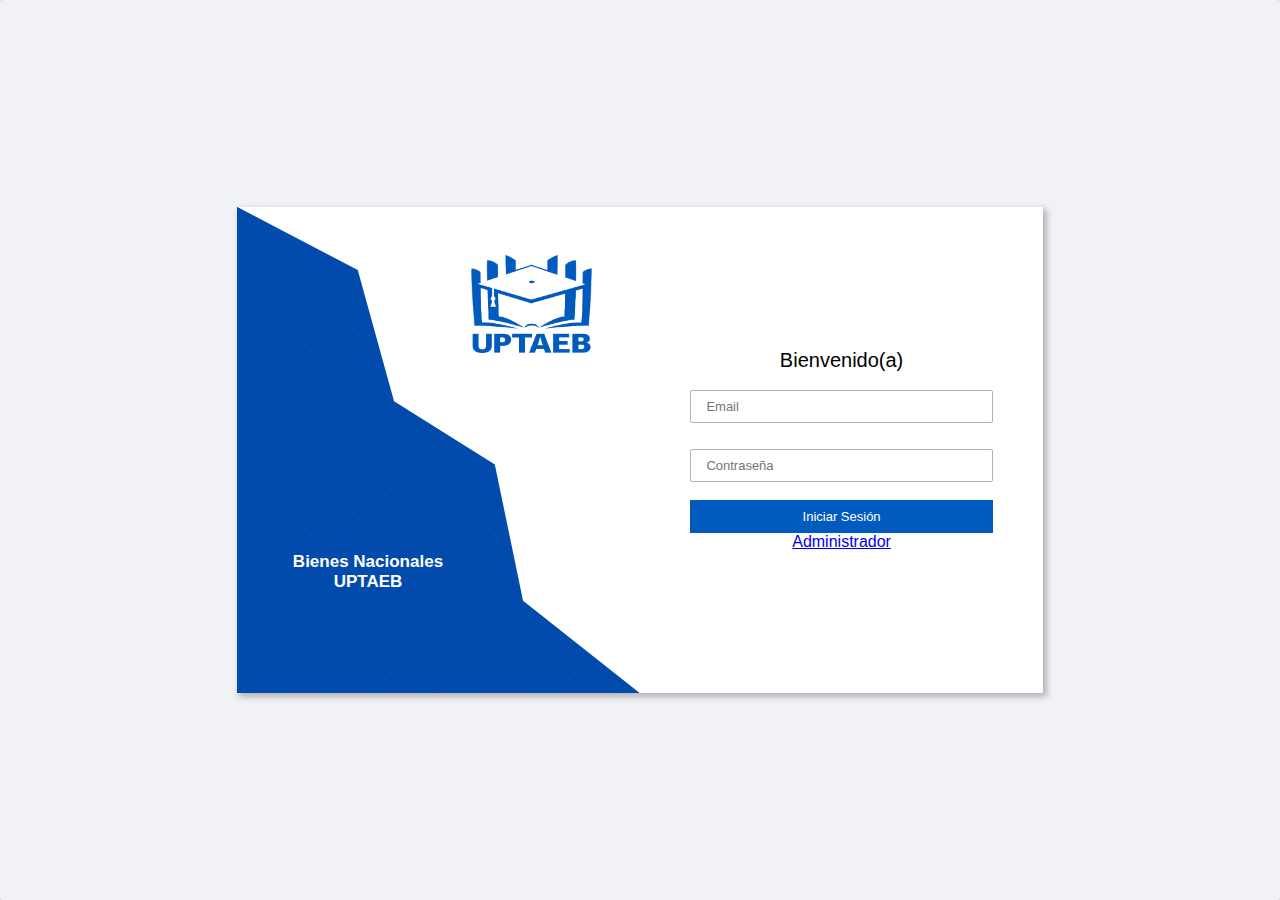
<file: index.html>
<!DOCTYPE html>
<html lang="en">
<head>
	<meta charset="UTF-8">
	<meta name="viewport" content="width=device-width, initial-scale=1.0">
	<title>Bienes Nacionales | UPTAEB</title>
	<link rel="stylesheet"  type="text/css" href="resources/css/style.css">
	<link rel="icon" type="image/png" href="resources/img/logo2.png">
</head>
<body>

<!-- Login -->
	<section class="main-login">
		<section class="box-login">
				<div class="main-logo">
					<img src="resources/img/logo.png" alt="">
				</div>
				<div class="box-image">
					<div class="box-name">
						<h2>Bienes Nacionales</h2>
						<h2>UPTAEB</h2>
					</div>
				</div>
				<form action="" method="" id="" class="login-formulario">
					<span>Bienvenido(a)</span>
					<input type="email" name="usuario" id="user" placeholder="Email" required>
					<input type="password" name="contraseña" id="pass" placeholder="Contraseña" required>
					<button id="btnSend" type="submit">Iniciar Sesión</button>
					<a href="resources/views/inicio.html">Administrador</a>	
				</form>
		</section>
	</section>
<!-- Login -->


</body>
</html>
</file>
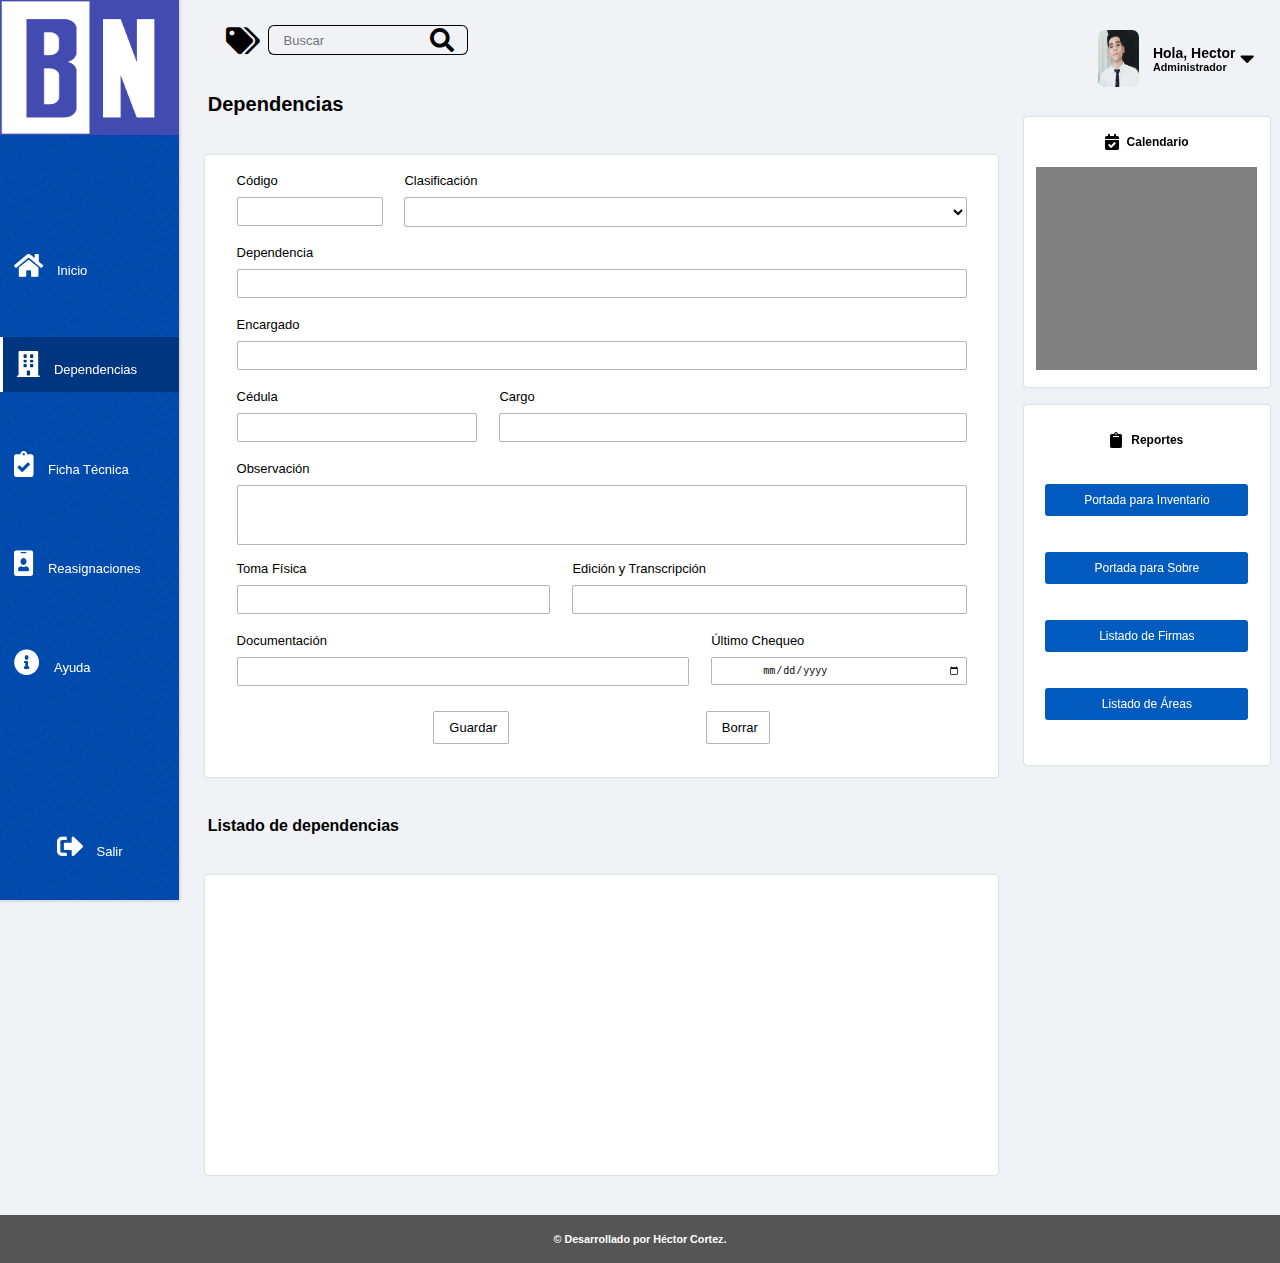
<file: resources/views/aside.html>
<!DOCTYPE html>
<html lang="en">
<head>
	<meta charset="UTF-8">
	<meta name="viewport" content="width=device-width, initial-scale=1.0">
	<title>Dependencias</title>
	<link rel="stylesheet" type="text/css" href="../css/style.css">
	<link rel="icon" type="image/png" href="../img/logo2.png">
</head>
<body>

<!-- Login -->
<!-- End Login -->



<!--- Header --->
	<header class="header">
		<div id="toggle-menu" class="toggle-menu"></div>
		<div><a href="inicio.html"><img id="logo" src="../img/logo2.png"></a></div>
		<div class="tools">
			<a id="showCategoriyForm" class="categories" href="#"><i class="fa fa-tags" title="Categoría Sigecof"></i></a>
			<div class="search">
				<input type="text" placeholder="Buscar">
				<i class="fa fa-search" title="Buscar"></i>
			</div>
		</div>
	</header>
<!--- End Header --->




<!---- Main Aside ---->
	<aside>
		<div class="menu" id="menu">				
			<div class="cont-logo">
				<a href="inicio.html">
					<img class="logo" src="../img/logo2.png">
				</a>
			</div>
			<div class="data">
				<a href="#"><img src="../img/user2.png"></a>
				<div class="main-name">
					<h3>Hector Cortez</h3>
					<a href="#" class="dataset">Editar</a>
				</div>
			</div>
			<div class="menu-center">
				<nav>	
					<ul>
						<li class="item" id="inicio">
							<a href="inicio.html">
								<i id="init" class="fa fa-home i-init"></i>
								<span  class="hidde">Inicio</span>
							</a>
						</li>
						<li class="item item-active">
							<a href="aside.html">
								<i class="fa fa-building i-init i-active"></i>
								<span class="hidde">Dependencias</span>
							</a>
						</li>
						<li class="item">
							<a href="ficha.html">
								<i class="fa fa-clipboard-check i-init"></i>
								<span class="hidde">Ficha Técnica</span>
							</a>
						</li>
						<li class="item">
							<a href="reasignaciones.html">
								<i class="fa fa-id-badge i-init"></i>
								<span class="hidde">Reasignaciones</span>
							</a>
						</li>
						<li class="item">
							<a href="ayuda.html">
								<i class="fa fa-info-circle i-init"></i>
								<span class="hidde">Ayuda</span>
							</a>
						</li>
					</ul>
				</nav>
			</div>
			<div class="btn-salir">
				<a href="../../index.html">
					<i class="fa fa-sign-out-alt"></i>
					<span class="hidde">Salir</span>	
				</a>
			</div>
		</div>
	</aside>
<!---- End Aside ---->




<!----- Right aside ----->
	<aside class="right-aside" id="right-aside"> 
		<div class="data">
			<img src="../img/user2.png">
			<div class="text-header">
				<div>
					<h3>Hola, Hector</h3>
					<a href="#"><h5 id="admin">Administrador</h5></a>
				</div>
			</div>
			<a id="act-pop-up-left"><i class="fa fa-caret-down" title="Cuenta"></i></a>
		</div>
		<div id="pop-up-left">
			<div class="mod-perfil">
				<a href="perfil.html" class="mod-perfil-a">
					<i class="fa fa-user-edit icon-right"></i>
					<h4 id="message">Editar perfil</h4>
				</a>
			</div>
			<div class="mod">
				<button class="switch" id="switch">
					<span><i class="fa fa-sun"></i></span>
					<span><i class="fa fa-moon"></i></span>
				</button>
				<h4 id="message">Theme</h4>
			</div>
			<div class="mod-salir">
				<a href="../../index.html" class="mod-salir-a">
					<i class="fa fa-sign-out-alt icon-right"></i>
					<h4 id="message">Salir</h4>	
				</a>
			</div>	
		</div>
		<div class="calendary" id="box3">
			<div class="name-calendary">
				<i class="fa fa-calendar-check right-icon"></i>
				<h4 class="note">Calendario</h4>
			</div>
			<div class="calendario"></div>
		</div>
		<div class="report" id="box4">
			<div class="name-report">
				<i class="fa fa-clipboard right-icon"></i>
				<h4 class="note">Reportes</h4>
			</div>
			<div class="reportes">
				<a href="#">Portada para Inventario</a>
				<a href="#">Portada para Sobre</a>
				<a href="#">Listado de Firmas</a>
				<a href="#">Listado de Áreas</a>
			</div>
		</div>
	</aside>
<!----- End Right ----->




<!------ Dependencias ------>
	<main>
		<h1>Dependencias</h1>
		<section id="box1">
			<article>	
				<form action="" method="" id="" class="dependence">
					<div class="center">
						<div class="codigo">
							<label for="codigo">Código</label><br>
							<input type="text" name="codigo" id="codigo">
						</div>	
						<div class="clasificacion">
							<label for="clasificacion">Clasificación</label><br>
							<select name="clasificacion" id="clasificacion">
								<option></option>
								<option value="">Unidad Administrativa - Académica</option>
								<option value="">Unidad Administrativa - Académica</option>
								<option value="">Unidad Administrativa - Académica</option>
							</select>
						</div>
					</div>
		  			<label for="dependencia">Dependencia</label><br>
					<input type="text" name="dependencia" id="dependencia">
					<label for="encargado">Encargado</label><br>
					<input type="text" name="encargado" id="encargado">
					<div class="center">
						<div class="cedula">
							<label for="cedula">Cédula</label><br>
							<input type="text" name="cedula" id="cedula">
						</div>
						<div class="cargo">
							<label for="cargo">Cargo</label><br>
							<input type="text" name="cargo" id="cargo">
						</div>
					</div>
					<label for="observacion">Observación</label><br>
					<textarea name="observacion" id="observacion"></textarea>
					<div class="center">
						<div class="tomafisica">
							<label for="tomafisica">Toma Física</label><br>
							<input type="text" name="tomafisica" id="tomafisica">
						</div>
						<div class="edicion">
							<label for="edicion">Edición y Transcripción</label><br>
							<input type="text" name="edicion" id="edicion">
						</div>
					</div>
					<div class="center">
						<div class="documentacion">
							<label for="documentacion">Documentación</label><br>
							<input type="text" name="documentacion" id="documentacion">
						</div>
						<div class="chequeo">
							<label for="chequeo">Último Chequeo</label><br>
							<input type="date" name="chequeo" id="chequeo">
						</div>
					</div>
					<div class="btn-center">
						<input type="submit" class="btn" value="Guardar" name="guardar" id="guardar">
						<input type="reset" class="btn" value="Borrar" name="borrar" id="borrar">
					</div>
				</form>
			</article>
		</section>

		<h2>Listado de dependencias</h2>
		
		<section id="box2" style="height: 300px;">
		</section>
	</main>
<!------ End Dependencias ------>
<!--- POP-UPS -->

<div class="pop-up-categories">
	<form action="">
		<input type="text" placeholder="Codigo">
		<input type="text" placeholder="Presupuestaria">
		<input type="text" placeholder="Clasificacion">
		<input type="text" placeholder="Denominacion">
		<div class="btn-group">
			<input class="btn" type="submit" value="Crear">
			<a id="btn-cancelar" class="btn" href="#">Cancelar</a>
		</div>
	</form>
</div>

<!-- END POP-UPS-->

<footer>
	<h6>© Desarrollado por Héctor Cortez.</h6>
</footer>




<!-- Plugin used -->
<script src="../js/jquery-3.5.1.min.js"></script>
<script src="../js/hammer.min.js"></script>
<script src="../js/main.js"></script>
<!--End -->

</body>
</html>
</file>
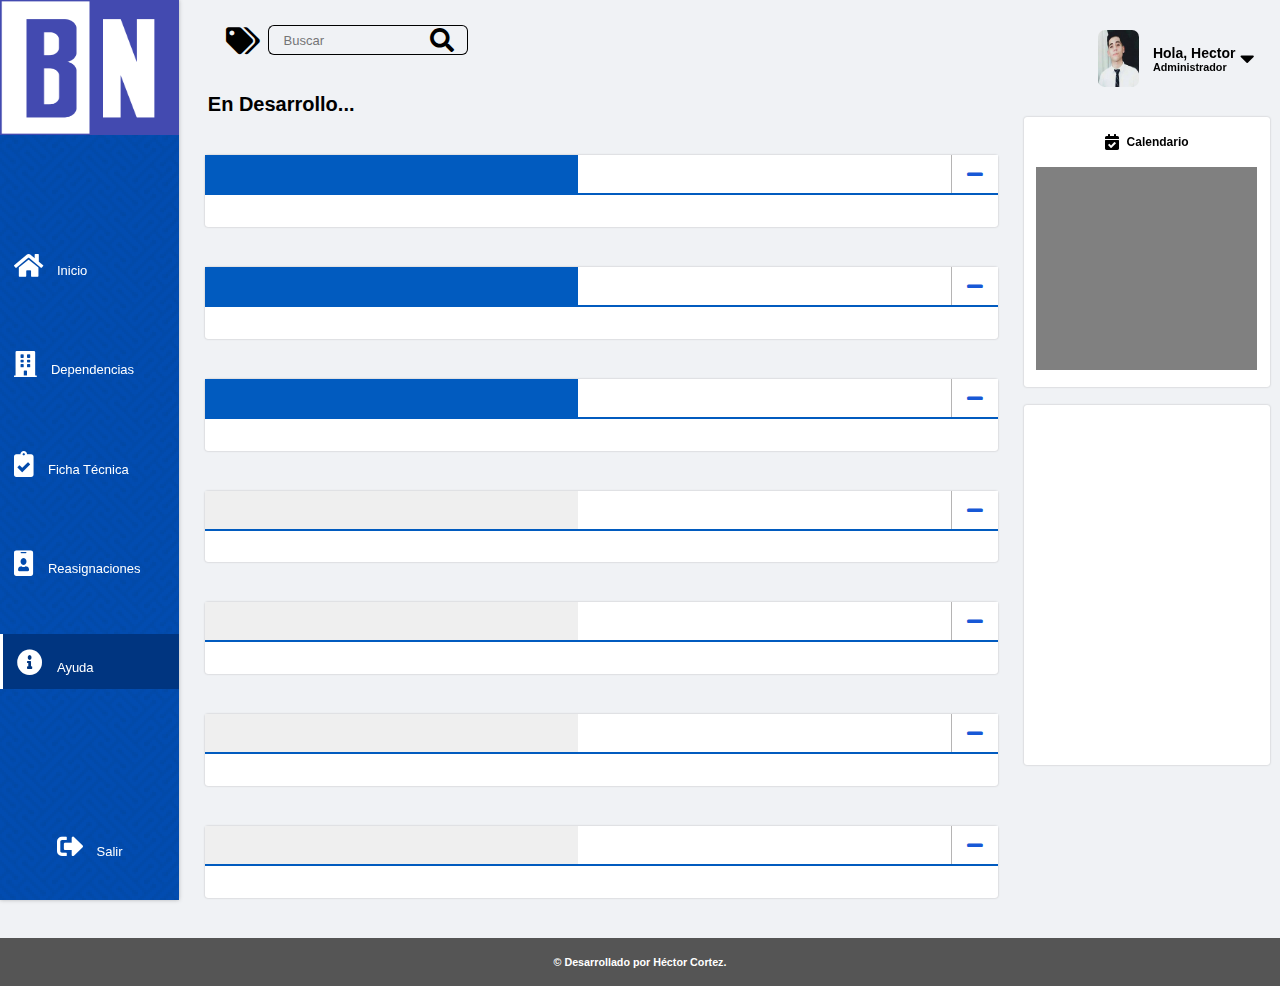
<file: resources/views/ayuda.html>
<!DOCTYPE html>
<html lang="en">
<head>
	<meta charset="UTF-8">
	<meta name="viewport" content="width=device-width, initial-scale=1.0">
	<title>Ayuda</title>
	<link rel="stylesheet" type="text/css" href="../css/style.css">
	<link rel="icon" type="image/png" href="../img/logo2.png">
</head>
<body>

<!-- Login -->
<!-- End Login -->

<!--- Header --->
	<header class="header">
		<div id="toggle-menu" class="toggle-menu"></div>
		<div><a href="inicio.html"><img id="logo" src="../img/logo2.png"></a></div>
		<div class="tools">
			<a id="showCategoriyForm" class="categories" href="#"><i class="fa fa-tags" title="Categoría Sigecof"></i></a>
			<div class="search">
				<input type="text" placeholder="Buscar">
				<i class="fa fa-search" title="Buscar"></i>
			</div>
		</div>
	</header>
<!--- End Header --->



<!---- Main Aside ---->
	<aside>
		<div class="menu" id="menu">				
			<div class="cont-logo">
				<a href="inicio.html">
					<img class="logo" src="../img/logo2.png">
				</a>
			</div>
			<div class="data">
				<a href="#"><img src="../img/user2.png"></a>
				<div class="main-name">
					<h3>Hector Cortez</h3>
					<a href="#" class="dataset">Editar</a>
				</div>
			</div>
			<div class="menu-center">
				<nav>	
					<ul>
						<li class="item" id="inicio">
							<a href="inicio.html">
								<i id="init" class="fa fa-home i-init"></i>
								<span  class="hidde">Inicio</span>
							</a>
						</li>
						<li class="item">
							<a href="aside.html">
								<i class="fa fa-building i-init"></i>
								<span class="hidde">Dependencias</span>
							</a>
						</li>
						<li class="item">
							<a href="ficha.html">
								<i class="fa fa-clipboard-check i-init"></i>
								<span class="hidde">Ficha Técnica</span>
							</a>
						</li>
						<li class="item">
							<a href="reasignaciones.html">
								<i class="fa fa-id-badge i-init"></i>
								<span class="hidde">Reasignaciones</span>
							</a>
						</li>
						<li class="item item-active">
							<a href="ayuda.html">
								<i class="fa fa-info-circle i-init i-active"></i>
								<span class="hidde">Ayuda</span>
							</a>
						</li>
					</ul>
				</nav>
			</div>
			<div class="btn-salir">
				<a href="../../index.html">
					<i class="fa fa-sign-out-alt"></i>
					<span class="hidde">Salir</span>	
				</a>
			</div>
		</div>
	</aside>
<!---- End Aside ---->




<!----- Inicio Right aside ----->
	<aside class="right-aside" id="right-aside"> 
		<div class="data">
			<img src="../img/user2.png">
			<div class="text-header">
				<div>
					<h3>Hola, Hector</h3>
					<a href="#"><h5 id="admin">Administrador</h5></a>
				</div>
			</div>
			<a id="act-pop-up-left"><i class="fa fa-caret-down" title="Cuenta"></i></a>
		</div>
		<div id="pop-up-left">
			<div class="mod-perfil">
				<a href="perfil.html" class="mod-perfil-a">
					<i class="fa fa-user-edit icon-right"></i>
					<h4 id="message">Editar perfil</h4>
				</a>
			</div>
			<div class="mod">
				<button class="switch" id="switch">
					<span><i class="fa fa-sun"></i></span>
					<span><i class="fa fa-moon"></i></span>
				</button>
				<h4 id="message">Theme</h4>
			</div>
			<div class="mod-salir">
				<a href="../../index.html" class="mod-salir-a">
					<i class="fa fa-sign-out-alt icon-right"></i>
					<h4 id="message">Salir</h4>	
				</a>
			</div>	
		</div>
		<div class="calendary" id="box3">
			<div class="name-calendary">
				<i class="fa fa-calendar-check right-icon"></i>
				<h4 class="note">Calendario</h4>
			</div>
			<div class="calendario"></div>
		</div>
		<div class="report" id="box4">
		
		</div>
	</aside>
<!----- Ficha End Right ----->




<!------ Ayuda ------>
	<main>
		<h1>En Desarrollo...</h1>
		<section>
			<div class="navigation">
				<div class="links">
					<button id="u"></button>
				</div>
				<div class="more">
					<i id="plus" class="fa fa-plus"></i>
					<i id="minus" class="fa fa-minus"></i>
				</div>
			</div>
			<div id="ocultar">
				<article>
						
				</article>
			</div>
		</section>




		<section>
			<div class="navigation">
				<div class="links">
					<button id="i"></button>				
				</div>
				<div class="more">
					<i id="plus2" class="fa fa-plus"></i>
					<i id="minus2" class="fa fa-minus"></i>
				</div>
			</div>
			<div id="ocultar2">	
				<article>
				
				</article>
			</div>
		</section>

		

		<section>
			<div class="navigation">
				<div class="links">
					<button id="ds"></button>
				</div>
				<div class="more">
					<i id="plus3" class="fa fa-plus"></i>
					<i id="minus3" class="fa fa-minus"></i>
				</div>
			</div>
			<div id="ocultar3">	
			<article>
			</article>
			</div>
		</section>


		<section>
			<div class="navigation">
				<div class="links">
					<button id="ds"></button>
				</div>
				<div class="more">
					<i id="plus3" class="fa fa-plus"></i>
					<i id="minus3" class="fa fa-minus"></i>
				</div>
			</div>
			<div id="ocultar3">	
			<article>
			</article>
			</div>
		</section>




		<section>
			<div class="navigation">
				<div class="links">
					<button id="ds"></button>
				</div>
				<div class="more">
					<i id="plus3" class="fa fa-plus"></i>
					<i id="minus3" class="fa fa-minus"></i>
				</div>
			</div>
			<div id="ocultar3">	
			<article>
			</article>
			</div>
		</section>



		<section>
			<div class="navigation">
				<div class="links">
					<button id="ds"></button>
				</div>
				<div class="more">
					<i id="plus3" class="fa fa-plus"></i>
					<i id="minus3" class="fa fa-minus"></i>
				</div>
			</div>
			<div id="ocultar3">	
			<article>
			</article>
			</div>
		</section>


		<section>
			<div class="navigation">
				<div class="links">
					<button id="ds"></button>
				</div>
				<div class="more">
					<i id="plus3" class="fa fa-plus"></i>
					<i id="minus3" class="fa fa-minus"></i>
				</div>
			</div>
			<div id="ocultar3">	
			<article>
			</article>
			</div>
		</section>


	</main>
<!------ End Ficha ------>

<!--- POP-UPS -->

<div class="pop-up-categories">
	<form action="">
		<input type="text" placeholder="Codigo">
		<input type="text" placeholder="Presupuestaria">
		<input type="text" placeholder="Clasificacion">
		<input type="text" placeholder="Denominacion">
		<div class="btn-group">
			<input class="btn" type="submit" value="Crear">
			<a id="btn-cancelar" class="btn" href="#">Cancelar</a>
		</div>
	</form>
</div>

<!-- END POP-UPS-->

<footer>
	<h6>© Desarrollado por Héctor Cortez.</h6>
</footer>




<!-- Plugin used -->
<script src="../js/jquery-3.5.1.min.js"></script>
<script src="../js/hammer.min.js"></script>
<script src="../js/main.js"></script>
<!--End -->

</body>
</html>
</file>
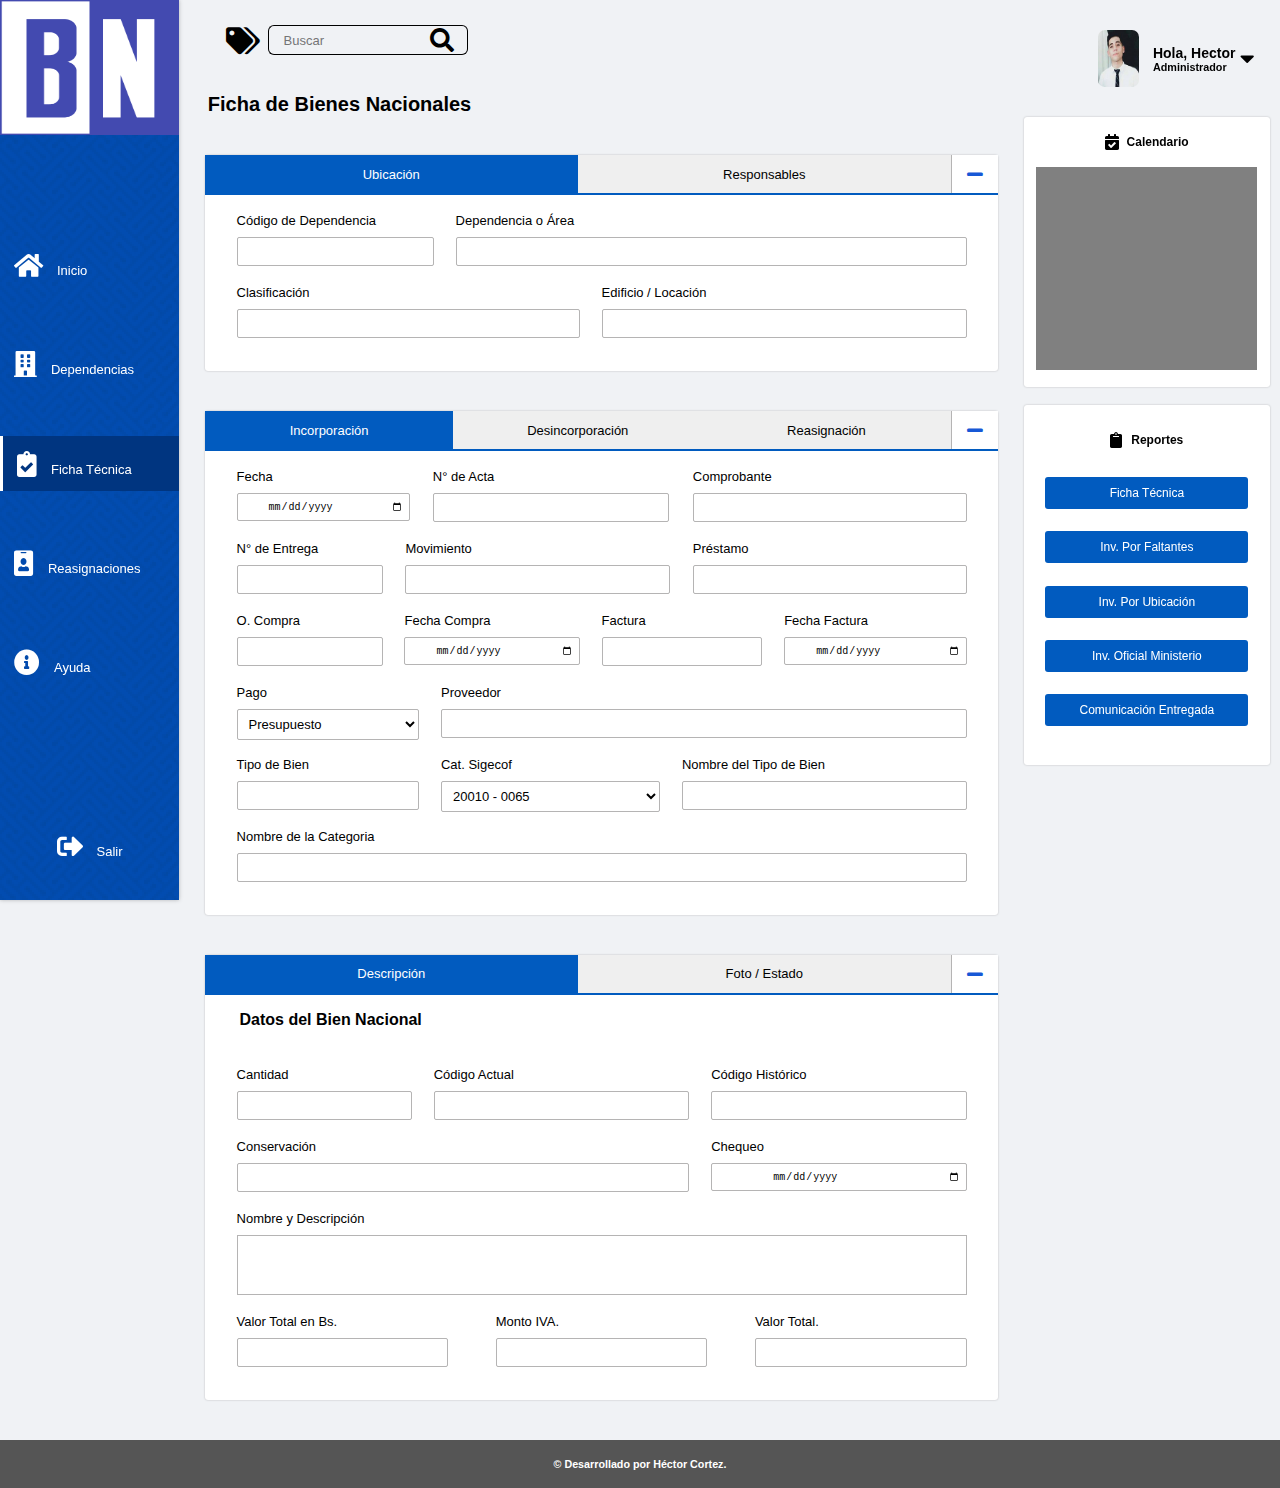
<file: resources/views/ficha.html>
<!DOCTYPE html>
<html lang="en">
<head>
	<meta charset="UTF-8">
	<meta name="viewport" content="width=device-width, initial-scale=1.0">
	<title>Ficha Técnica</title>
	<link rel="stylesheet" type="text/css" href="../css/style.css">
	<link rel="icon" type="image/png" href="../img/logo2.png">
</head>
<body>

<!-- Login -->
<!-- End Login -->

<!--- Header --->
	<header class="header">
		<div id="toggle-menu" class="toggle-menu"></div>
		<div><a href="inicio.html"><img id="logo" src="../img/logo2.png"></a></div>
		<div class="tools">
			<a id="showCategoriyForm" class="categories" href="#"><i class="fa fa-tags" title="Categoría Sigecof"></i></a>
			<div class="search">
				<input type="text" placeholder="Buscar">
				<i class="fa fa-search" title="Buscar"></i>
			</div>
		</div>
	</header>
<!--- End Header --->



<!---- Main Aside ---->
	<aside>
		<div class="menu" id="menu">				
			<div class="cont-logo">
				<a href="inicio.html">
					<img class="logo" src="../img/logo2.png">
				</a>
			</div>
			<div class="data">
				<a href="#"><img src="../img/user2.png"></a>
				<div class="main-name">
					<h3>Hector Cortez</h3>
					<a href="#" class="dataset">Editar</a>
				</div>
			</div>
			<div class="menu-center">
				<nav>	
					<ul>
						<li class="item" id="inicio">
							<a href="inicio.html">
								<i id="init" class="fa fa-home i-init"></i>
								<span  class="hidde">Inicio</span>
							</a>
						</li>
						<li class="item">
							<a href="aside.html">
								<i class="fa fa-building i-init"></i>
								<span class="hidde">Dependencias</span>
							</a>
						</li>
						<li class="item item-active">
							<a href="ficha.html">
								<i class="fa fa-clipboard-check i-init i-active"></i>
								<span class="hidde">Ficha Técnica</span>
							</a>
						</li>
						<li class="item">
							<a href="reasignaciones.html">
								<i class="fa fa-id-badge i-init"></i>
								<span class="hidde">Reasignaciones</span>
							</a>
						</li>
						<li class="item">
							<a href="ayuda.html">
								<i class="fa fa-info-circle i-init"></i>
								<span class="hidde">Ayuda</span>
							</a>
						</li>
					</ul>
				</nav>
			</div>
			<div class="btn-salir">
				<a href="../../index.html">
					<i class="fa fa-sign-out-alt"></i>
					<span class="hidde">Salir</span>	
				</a>
			</div>
		</div>
	</aside>
<!---- End Aside ---->



<!---- Popup ---->
	
<!---- Popup ---->



<!----- Ficha Right aside ----->
	<aside class="right-aside" id="right-aside"> 
		<div class="data">
			<img src="../img/user2.png">
			<div class="text-header">
				<div>
					<h3>Hola, Hector</h3>
					<a href="#"><h5 id="admin">Administrador</h5></a>
				</div>
			</div>
			<a id="act-pop-up-left"><i class="fa fa-caret-down" title="Cuenta"></i></a>
		</div>
		<div id="pop-up-left">
			<div class="mod-perfil">
				<a href="perfil.html" class="mod-perfil-a">
					<i class="fa fa-user-edit icon-right"></i>
					<h4 id="message">Editar perfil</h4>
				</a>
			</div>
			<div class="mod" id="pc">
				<button class="switch" id="switch">
					<span><i class="fa fa-sun"></i></span>
					<span><i class="fa fa-moon"></i></span>
				</button>
				<h4 id="message">Theme</h4>
			</div>
			<div class="mod-salir">
				<a href="../../index.html" class="mod-salir-a">
					<i class="fa fa-sign-out-alt icon-right"></i>
					<h4 id="message">Salir</h4>	
				</a>
			</div>	
		</div>
		<div class="calendary" id="box3">
			<div class="name-calendary">
				<i class="fa fa-calendar-check right-icon"></i>
				<h4 class="note">Calendario</h4>
			</div>
			<div class="calendario"></div>
		</div>
		<div class="report" id="box4">
			<div class="name-report">
				<i class="fa fa-clipboard right-icon"></i>
				<h4 class="note">Reportes</h4>
			</div>
			<div class="reportes">
				<a href="#">Ficha Técnica</a>
				<a href="#">Inv. Por Faltantes</a>
				<a href="#">Inv. Por Ubicación</a>
				<a href="#">Inv. Oficial Ministerio</a>
				<a href="#">Comunicación Entregada</a>
			</div>
		</div>
	</aside>
<!----- Ficha End Right ----->




<!------ Ficha ------>
	<main>
		<h1>Ficha de Bienes <w class="nat">Nacionales</w></h1>
		<section>
			<div class="navigation">
				<div class="links">
					<button id="u">Ubicación</button>
					<button id="r">Responsables</button>
				</div>
				<div class="more">
					<i class="fa fa-plus plus"></i>
					<i class="fa fa-minus minus"></i>
				</div>
			</div>
			<div>	
				<form action="" method="" id="ubicacion">
					<article id="act-ubicacion">
							<div class="center">
								<div class="ficha-codigo">
									<label for="ficha-codigo">Código de Dependencia</label><br>
									<input type="text" name="ficha-codigo" id="ficha-codigo">
								</div>	
								<div class="ficha-area">
									<label for="ficha-area">Dependencia o Área</label><br>
									<input type="text" name="ficha-area" id="ficha-area">
								</div>
							</div>
							<div class="center">
								<div class="ficha-clasificacion">
				  					<label for="ficha-clasificacion">Clasificación</label><br>
									<input type="text" name="ficha-clasificacion" id="ficha-clasificacion">
								</div>
								<div class="ficha-locacion">
									<label for="ficha-locacion">Edificio / Locación</label><br>
									<input type="text" name="ficha-locacion" id="ficha-locacion">
								</div>
							</div>
					</article>
					<article id="act-responsables">
							<div class="center">
								<div class="responsable">
									<label for="responsable">Responsable por Dependencia</label><br>
									<input type="text" name="responsable" id="responsable">
								</div>
								<div class="responsable-cargo">
									<label for="responsable-cargo">Cargo</label><br>
									<input type="text" name="responsable-cargo" id="responsable-cargo">
								</div>
							</div>
							<div class="center">
								<div class="ficha-responsable">
									<label>Responsable por Uso</label><br>
									<input type="text" name="ficha-responsable" id="ficha-responsable">
								</div>
							</div>
							<div id="foto-responsable">
								<div class="foto-responsable">Foto</div>
								<div class="foto-responsable">Foto</div>
							</div>
					</article>
				</form>
			</div>
		</section>




		<section>
			<div class="navigation">
				<div class="links">
					<button id="i">Incorporación</button>
					<button id="d">Desincorporación</button>
					<button id="rs">Reasignación</button>
				</div>
				<div class="more">
					<i class="fa fa-plus plus"></i>
					<i class="fa fa-minus minus"></i>
				</div>
			</div>
			<div>	
			<article id="act-incorporacion">
				<form action="" method="" id="incorporacion">
					<div class="center">
						<div class="centrado">
							<div class="fecha-incorp">
								<label for="fecha-incorp">Fecha</label><br>
								<input type="date" name="fecha-incorp" id="fecha-incorp">
							</div>	
							<div class="acta-incorp">
								<label for="acta-incorp">N° de Acta</label><br>
								<input type="text" name="acta-incorp" id="acta-incorp">
							</div>
						</div>
						<div class="comprobante-incorp">
							<label for="comprobante-incorp">Comprobante</label><br>
							<input type="text" name="comprobante-incorp" id="comprobante-incorp">
						</div>
					</div>
					<div class="center">
						<div class="centrado">
							<div class="entrega-incorp">
			  					<label for="entrega-incorp">N° de Entrega</label><br>
								<input type="text" name="entrega-incorp" id="entrega-incorp">
							</div>
							<div class="movimiento-incorp">
								<label for="movimiento-incorp">Movimiento</label><br>
								<input type="text" name="movimiento-incorp" id="movimiento-incorp">
							</div>
						</div>
						<div class="prestamo-incorp">
							<label for="prestamo-incorp">Préstamo</label><br>
							<input type="text" name="prestamo-incorp" id="prestamo-incorp">
						</div>
					</div>
					<div class="center">
						<div class="centrado">
							<div class="orden-incorp">
								<label for="orden-incorp">O. Compra</label><br>
								<input type="text" name="orden-incorp" id="orden-incorp">
							</div>	
							<div class="fecha-orden-incorp">
								<label for="fecha-orden-incorp">Fecha Compra</label><br>
								<input type="date" name="fecha-orden-incorp" id="fecha-orden-incorp">
							</div>
						</div>
						<div class="centrado">	
							<div class="factura-incorp">
								<label for="factura-incorp">Factura</label><br>
								<input type="text" name="factura-incorp" id="factura-incorp">
							</div>
							<div class="fecha-factura-incorp">
								<label for="fecha-factura-incorp">Fecha Factura</label><br>
								<input type="date" name="fecha-factura-incorp" id="fecha-factura-incorp">
							</div>
						</div>	
					</div>
					<div class="center">
						<div class="centrado">
							<div class="pago-incorp">
			  					<label for="pago-incorp">Pago</label><br>
								<select name="pago-incorp" id="pago-incorp">
									<option value="1">Presupuesto</option>
									<option value="1">Presupuesto</option>
								</select>
							</div>
							<div class="proveedor-incorp">
								<label for="proveedor-incorp">Proveedor</label><br>
								<input type="text" name="proveedor-incorp" id="proveedor-incorp">
							</div>
						</div>		
					</div>
					<div class="center">
							<div class="tipo-incorp">
								<label for="tipo-incorp">Tipo de Bien</label><br>
								<input type="text" name="tipo-incorp" id="tipo-incorp">
							</div>
							<div class="cate-incorp">
								<label for="cate-incorp">Cat. Sigecof</label><br>
								<select name="cate-incorp" id="cate-incorp">
									<option value="1">20010 - 0065</option>
									<option value="1">20010 - 0065</option>
								</select>
							</div>
							<div class="name-type">
								<label for="name-type">Nombre del Tipo de Bien</label><br>
								<input type="text" name="name-type" id="name-type"  disabled="">
							</div>
						</div>
						<div class="center">
							<div class="name-cate">
								<label for="name-cate">Nombre de la Categoria</label><br>
								<input type="text" name="name-cate" id="name-cate" disabled="">
							</div>
						</div>
				</form>
			</article>

			<article id="act-desincorporacion">
				<form action="" method="" id="responsables">
					<div class="center">
						<div class="responsable">
							<label for="responsable">Dependencia o Área</label><br>
							<input type="text" name="responsable" id="responsable">
						</div>
						<div class="responsable-cargo">
							<label for="responsable-cargo">Comprobante de Desincorporación</label><br>
							<input type="text" name="responsable-cargo" id="responsable-cargo">
						</div>
					</div>
					<div class="center">
						<div class="ficha-responsable">
							<label>Desincorporado de la Dependencia</label><br>
							<input type="text" name="ficha-responsable" id="ficha-responsable">
						</div>
					</div>
					<div>
						
					</div>
				</form>
			</article>
			<article id="act-reasignacion">
				<form action="" method="" id="responsables">
					<div class="center">
						<div class="responsable">
							<label for="responsable">N° de Acta</label><br>
							<input type="text" name="responsable" id="responsable">
						</div>
						<div class="responsable-cargo">
							<label for="responsable-cargo">ID Nueva Dependencia o Actual</label><br>
							<input type="text" name="responsable-cargo" id="responsable-cargo">
						</div>
					</div>
					<div class="center">
						<div class="ficha-responsable">
							<label>ID Anterior Dependencia o Histórico</label><br>
							<input type="text" name="ficha-responsable" id="ficha-responsable">
						</div>
					</div>
					<div>
						
					</div>
				</form>
			</article>
			</div>
		</section>

		

		<section>
			<div class="navigation">
				<div class="links">
					<button id="ds">Descripción</button>
					<button id="f">Foto / Estado</button>
				</div>
				<div class="more">
					<i class="fa fa-plus plus"></i>
					<i class="fa fa-minus minus"></i>
				</div>
			</div>
			<div>	
				<article id="act-descripcion">
				<h2>Datos del Bien Nacional</h2>
					<form action="" method="" id="descripción">
						<div class="center">
							<div class="desc-cantidad">
								<label for="desc-cantidad">Cantidad</label><br>
								<input type="text" name="desc-cantidad" id="desc-cantidad">
							</div>	
							<div class="desc-code">
								<label for="desc-code">Código Actual</label><br>
								<input type="text" name="desc-code" id="desc-code">
							</div>
							<div class="desc-codigo">
								<label for="desc-codigo">Código Histórico</label><br>
								<input type="text" name="desc-codigo" id="desc-codigo">
							</div>
						</div>
						<div class="center">
							<div class="desc-conservacion">
			  					<label for="desc-conservacion">Conservación</label><br>
								<input type="text" name="desc-conservacion" id="desc-conservacion">
							</div>
							<div class="desc-chequeo">
								<label for="desc-chequeo">Chequeo</label><br>
								<input type="date" name="desc-chequeo" id="desc-chequeo">
							</div>
						</div>
						<div class="center">
							<div class="desc-name">
			  					<label for="desc-name">Nombre y Descripción</label><br>
								<textarea name="desc-name" id="desc-name"></textarea>
							</div>
						</div>
						<div class="center">
							<div class="desc-valor">
			  					<label for="desc-valor">Valor Total en Bs.</label><br>
			  					<input type="text" name="desc-valor" id="desc-valor">
							</div>
							<div class="desc-iva">
								<label for="desc-iva">Monto IVA.</label><br>
								<input type="text" name="desc-iva" id="desc-iva">
							</div>
							<div class="desc-total">
								<label for="desc-total">Valor Total.</label><br>
								<input type="text" name="desc-total" id="desc-total">
							</div>
						</div>
				</article>
				<article id="act-foto">
					<div id="act-text-foto">
						<div class="center2">
							<div class="desc-cheq">
								<label for="desc-cheq">Chequeo</label><br>
								<input type="date" name="desc-cheq" id="desc-cheq">
							</div>
							<div class="desc-conserv">
								<label for="desc-conserv">Conservación</label><br>
								<input type="text" name="desc-conserv" id="desc-conserv">
							</div>
						</div>
						<div class="center">
							<div class="desc-respons">
								<label>Responsable por Uso</label><br>
								<input type="text" name="desc-respons" id="desc-respons">
							</div>
						</div>
					</div>
					<div id="act-img-foto">	
						<div class="act-img-foto">
							Foto
						</div>
						<div>
							<input type="file" name="foto-bien">
						</div>
						<div>
							<a href="" style="text-decoration: none; border: 1px solid #49454567; color: gray; font-size: 14px; padding: 2%">
								Imprimir Ficha
							</a>
						</div>
					</div>
				</form>
				</article>
			</div>
		</section>

	</main>
<!------ End Ficha ------>

<!--- POP-UPS -->

<div class="pop-up-categories">
	<form action="">
		<input type="text" placeholder="Codigo">
		<input type="text" placeholder="Presupuestaria">
		<input type="text" placeholder="Clasificacion">
		<input type="text" placeholder="Denominacion">
		<div class="btn-group">
			<input class="btn" type="submit" value="Crear">
			<a id="btn-cancelar" class="btn" href="#">Cancelar</a>
		</div>
	</form>
</div>

<!-- END POP-UPS-->

<footer>
	<h6>© Desarrollado por Héctor Cortez.</h6>
</footer>




<!-- Plugin used -->
<script src="../js/jquery-3.5.1.min.js"></script>
<script src="../js/hammer.min.js"></script>
<script src="../js/main.js"></script>
<!--End -->

</body>
</html>
</file>
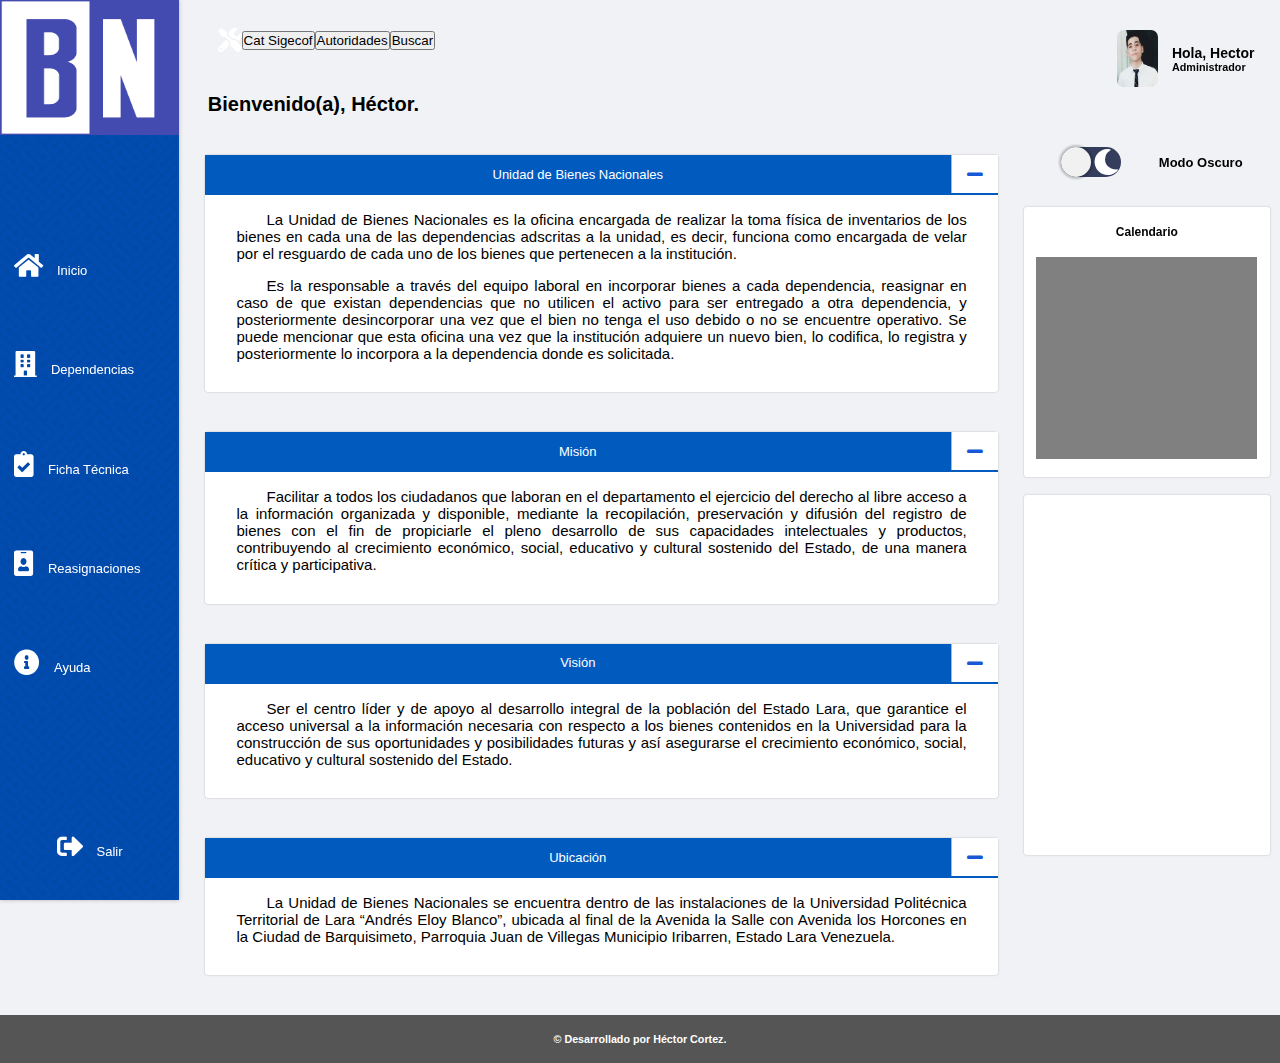
<file: resources/views/inicio.html>
<!DOCTYPE html>
<html lang="en">
<head>
	<meta charset="UTF-8">
	<meta name="viewport" content="width=device-width, initial-scale=1.0">
	<title>Dashboard</title>
	<link rel="stylesheet" type="text/css" href="../css/style.css">
	<link rel="icon" type="image/png" href="../img/logo2.png">
</head>
<body>

<!-- Login -->
<!-- End Login -->

<!--- Header --->
	<header class="header">
		<div id="toggle-menu" class="toggle-menu"></div>
		<div><a href="#"><img id="logo" src="../img/logo2.png"></a></div>
		<div class="tools">
			<div class="tools-icon">
				<i id="tools" class="fa fa-tools"></i>
			</div>
			<div id="cat-sige">
				<button>Cat Sigecof</button>
			</div>
			<div id="autoridades">
				<button>Autoridades</button>
			</div>
			<div id="buscar">
				<button>Buscar</button>
			</div>
		</div>
	</header>
<!--- End Header --->



<!---- Main Aside ---->
	<aside>
		<div class="menu" id="menu">				
			<div class="cont-logo">
				<a href="#">
					<img class="logo" src="../img/logo2.png">
				</a>
			</div>
			<div class="data">
				<a href="#"><img src="../img/user2.png"></a>
				<div class="main-name">
					<h3>Hector Cortez</h3>
					<a href="#" class="dataset">Editar</a>
				</div>
			</div>
			<div class="menu-center">
				<nav>	
					<ul>
						<li class="item" id="inicio">
							<a href="inicio.html">
								<i id="init" class="fa fa-home i-init"></i>
								<span  class="hidde">Inicio</span>
							</a>
						</li>
						<li class="item">
							<a href="aside.html">
								<i class="fa fa-building i-init"></i>
								<span class="hidde">Dependencias</span>
							</a>
						</li>
						<li class="item">
							<a href="ficha.html">
								<i class="fa fa-clipboard-check i-init"></i>
								<span class="hidde">Ficha Técnica</span>
							</a>
						</li>
						<li class="item">
							<a href="reasignaciones.html">
								<i class="fa fa-id-badge i-init"></i>
								<span class="hidde">Reasignaciones</span>
							</a>
						</li>
						<li class="item">
							<a href="ayuda.html">
								<i class="fa fa-info-circle i-init"></i>
								<span class="hidde">Ayuda</span>
							</a>
						</li>
					</ul>
				</nav>
			</div>
			<div class="btn-salir">
				<a href="../../index.html">
					<i class="fa fa-sign-out-alt"></i>
					<span class="hidde">Salir</span>	
				</a>
			</div>
		</div>
	</aside>
<!---- End Aside ---->




<!----- Inicio Right aside ----->
	<aside class="right-aside" id="right-aside"> 
		<div class="data">
			<img src="../img/user2.png">
			<div class="text-header">
				<div>
					<h3>Hola, Hector</h3>
					<a href="#"><h5 id="admin">Administrador</h5></a>
				</div>
			</div>
		</div>
		<div class="mod">
			<button class="switch" id="switch">
				<span><i class="fa fa-sun"></i></span>
				<span><i class="fa fa-moon"></i></span>
			</button>
			<h4 id="message">Modo Oscuro</h4>
		</div>
		<div class="calendary" id="box3">
			<h4 class="note">Calendario</h4>
			<div class="calendario"></div>
		</div>
		<div class="report" id="box4">
		
		</div>
	</aside>
<!----- Ficha End Right ----->




<!------ Inicio ------>
	<main>
		<h1>Bienvenido(a), Héctor.</h1>
		<section>
			<div class="navigation">
				<div class="links">
					<button class="inicio">Unidad de Bienes Nacionales</button>
				</div>
				<div class="more">
					<i id="plus" class="fa fa-plus"></i>
					<i id="minus" class="fa fa-minus"></i>
				</div>
			</div>
			<div id="ocultar">
				<article>
					<p>La Unidad de Bienes Nacionales es la oficina encargada de realizar la toma física de inventarios de los bienes en cada una de las dependencias adscritas a la unidad, es decir, funciona como encargada de velar por el resguardo de cada uno de los bienes que pertenecen a la institución.</p>	
					<p>Es la responsable a través del equipo laboral en incorporar bienes a cada dependencia, reasignar  en caso de que existan dependencias que no utilicen el activo para ser entregado a otra dependencia, y posteriormente desincorporar una vez que el bien no tenga el uso debido o no se encuentre operativo. Se puede mencionar que esta oficina una vez que la institución adquiere un nuevo bien, lo codifica, lo registra y posteriormente lo incorpora a la dependencia donde es solicitada.</p>
				</article>
			</div>
		</section>




		<section>
			<div class="navigation">
				<div class="links">
					<button class="inicio">Misión</button>				
				</div>
				<div class="more">
					<i id="plus2" class="fa fa-plus"></i>
					<i id="minus2" class="fa fa-minus"></i>
				</div>
			</div>
			<div id="ocultar2">	
				<article>
					<p>Facilitar a todos los ciudadanos que laboran en el departamento el ejercicio del derecho al libre acceso a la información organizada y disponible, mediante la recopilación, preservación y difusión del registro de bienes con el fin de propiciarle el pleno desarrollo de sus capacidades intelectuales y productos, contribuyendo al crecimiento económico, social, educativo y cultural sostenido del Estado, de una manera crítica y participativa.</p>		
				</article>
			</div>
		</section>

		

		<section>
			<div class="navigation">
				<div class="links">
					<button class="inicio">Visión</button>
				</div>
				<div class="more">
					<i id="plus3" class="fa fa-plus"></i>
					<i id="minus3" class="fa fa-minus"></i>
				</div>
			</div>
			<div id="ocultar3">	
				<article>
					<p>Ser el centro líder y de apoyo al desarrollo integral de la población del Estado Lara, que garantice el acceso universal a la información necesaria con respecto a los bienes contenidos en la Universidad para la construcción de sus oportunidades y posibilidades futuras y así asegurarse el crecimiento económico, social, educativo y cultural sostenido del Estado.</p>
				</article>
			</div>
		</section>



		<section>
			<div class="navigation">
				<div class="links">
					<button class="inicio">Ubicación</button>
				</div>
				<div class="more">
					<i id="plus4" class="fa fa-plus"></i>
					<i id="minus4" class="fa fa-minus"></i>
				</div>
			</div>
			<div id="ocultar4">	
			<article>
				<p>La Unidad de Bienes Nacionales se encuentra dentro de las instalaciones de la Universidad Politécnica Territorial de Lara “Andrés Eloy Blanco”, ubicada al final de la Avenida la Salle con Avenida los Horcones en la Ciudad de Barquisimeto, Parroquia Juan de Villegas Municipio Iribarren, Estado Lara Venezuela.</p>
			</article>
			</div>
		</section>

	</main>
<!------ End Ficha ------>



<footer>
	<h6>© Desarrollado por Héctor Cortez.</h6>
</footer>




<!-- Plugin used -->
<script src="../js/jquery-3.5.1.min.js"></script>
<script src="../js/hammer.min.js"></script>
<script src="../js/main.js"></script>
<!--End -->

</body>
</html>
</file>
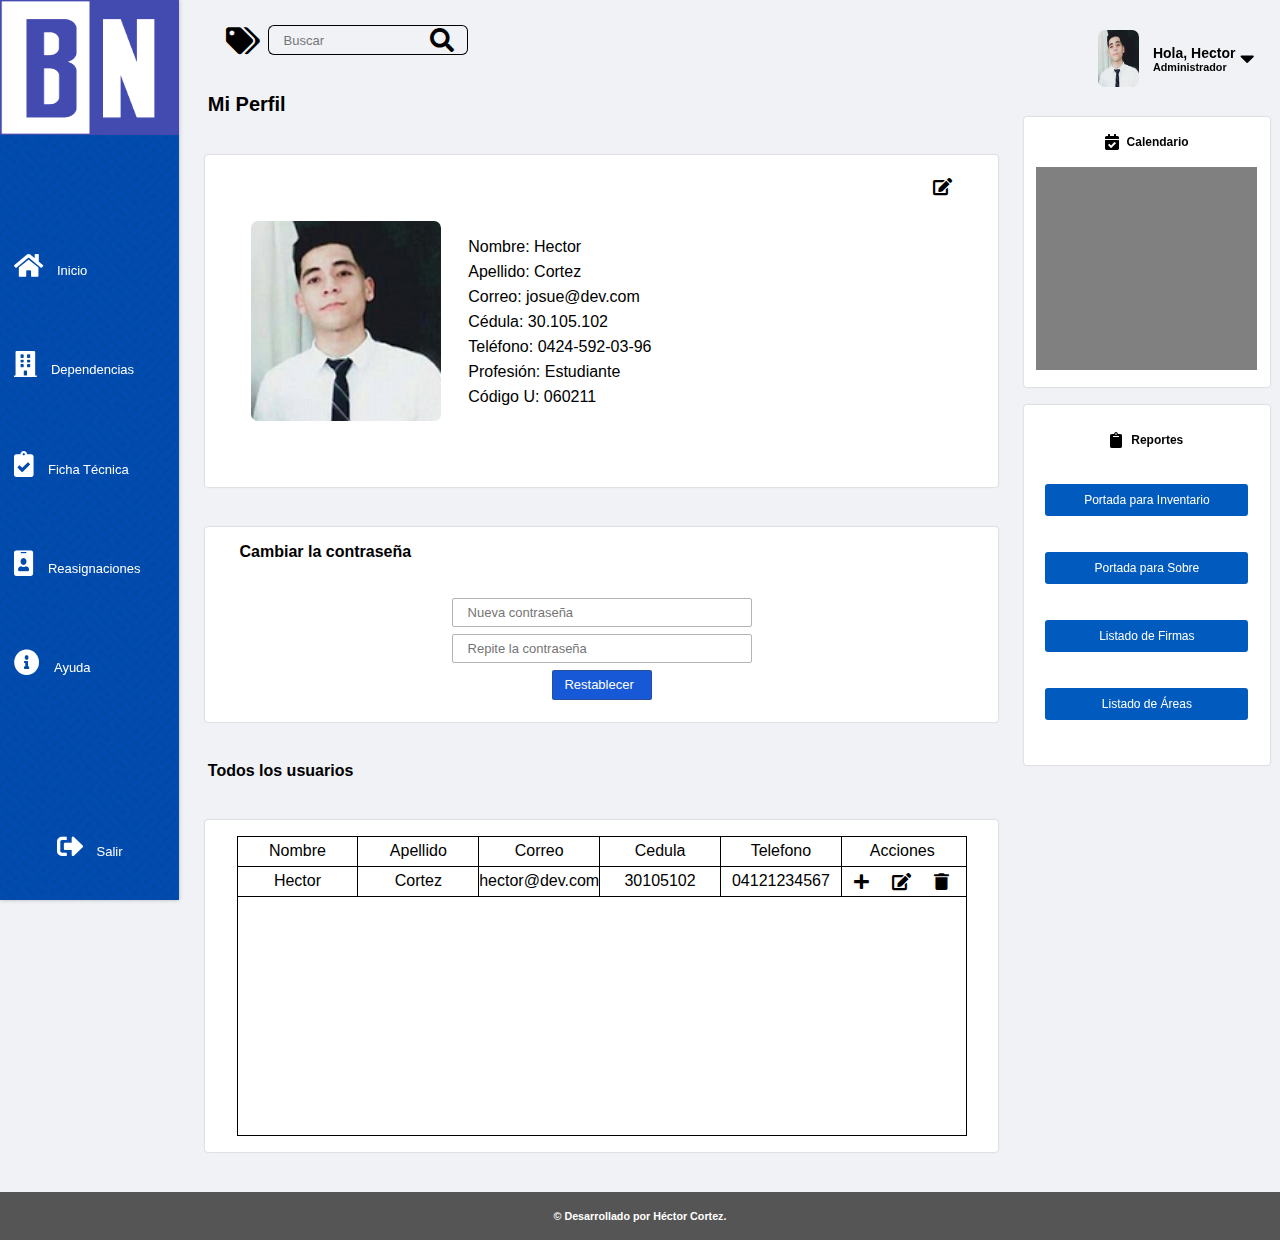
<file: resources/views/perfil.html>
<!DOCTYPE html>
<html lang="en">
<head>
	<meta charset="UTF-8">
	<meta name="viewport" content="width=device-width, initial-scale=1.0">
	<title>Dependencias</title>
	<link rel="stylesheet" type="text/css" href="../css/style.css">
	<link rel="icon" type="image/png" href="../img/logo2.png">
</head>
<body>

<!-- Login -->
<!-- End Login -->



<!--- Header --->
	<header class="header">
		<div id="toggle-menu" class="toggle-menu"></div>
		<div><a href="inicio.html"><img id="logo" src="../img/logo2.png"></a></div>
		<div class="tools">
			<a id="showCategoriyForm" class="categories" href="#"><i class="fa fa-tags" title="Categoría Sigecof"></i></a>
			<div class="search">
				<input type="text" placeholder="Buscar">
				<i class="fa fa-search" title="Buscar"></i>
			</div>
		</div>
	</header>
<!--- End Header --->




<!---- Main Aside ---->
	<aside>
		<div class="menu" id="menu">				
			<div class="cont-logo">
				<a href="inicio.html">
					<img class="logo" src="../img/logo2.png">
				</a>
			</div>
			<div class="data">
				<a href="#"><img src="../img/user2.png"></a>
				<div class="main-name">
					<h3>Hector Cortez</h3>
					<a href="#" class="dataset">Editar</a>
				</div>
			</div>
			<div class="menu-center">
				<nav>	
					<ul>
						<li class="item" id="inicio">
							<a href="inicio.html">
								<i id="init" class="fa fa-home i-init"></i>
								<span  class="hidde">Inicio</span>
							</a>
						</li>
						<li class="item">
							<a href="aside.html">
								<i class="fa fa-building i-init"></i>
								<span class="hidde">Dependencias</span>
							</a>
						</li>
						<li class="item">
							<a href="ficha.html">
								<i class="fa fa-clipboard-check i-init"></i>
								<span class="hidde">Ficha Técnica</span>
							</a>
						</li>
						<li class="item">
							<a href="reasignaciones.html">
								<i class="fa fa-id-badge i-init"></i>
								<span class="hidde">Reasignaciones</span>
							</a>
						</li>
						<li class="item">
							<a href="ayuda.html">
								<i class="fa fa-info-circle i-init"></i>
								<span class="hidde">Ayuda</span>
							</a>
						</li>
					</ul>
				</nav>
			</div>
			<div class="btn-salir">
				<a href="../../index.html">
					<i class="fa fa-sign-out-alt"></i>
					<span class="hidde">Salir</span>	
				</a>
			</div>
		</div>
	</aside>
<!---- End Aside ---->




<!----- Right aside ----->
	<aside class="right-aside" id="right-aside"> 
		<div class="data">
			<img src="../img/user2.png">
			<div class="text-header">
				<div>
					<h3>Hola, Hector</h3>
					<a href="#"><h5 id="admin">Administrador</h5></a>
				</div>
			</div>
			<a id="act-pop-up-left"><i class="fa fa-caret-down" title="Cuenta"></i></a>
		</div>
		<div id="pop-up-left">
			<div class="mod-perfil">
				<a href="perfil.html" class="mod-perfil-a">
					<i class="fa fa-user-edit icon-right"></i>
					<h4 id="message">Editar perfil</h4>
				</a>
			</div>
			<div class="mod">
				<button class="switch" id="switch">
					<span><i class="fa fa-sun"></i></span>
					<span><i class="fa fa-moon"></i></span>
				</button>
				<h4 id="message">Theme</h4>
			</div>
			<div class="mod-salir">
				<a href="../../index.html" class="mod-salir-a">
					<i class="fa fa-sign-out-alt icon-right"></i>
					<h4 id="message">Salir</h4>	
				</a>
			</div>	
		</div>
		<div class="calendary" id="box3">
			<div class="name-calendary">
				<i class="fa fa-calendar-check right-icon"></i>
				<h4 class="note">Calendario</h4>
			</div>
			<div class="calendario"></div>
		</div>
		<div class="report" id="box4">
			<div class="name-report">
				<i class="fa fa-clipboard right-icon"></i>
				<h4 class="note">Reportes</h4>
			</div>
			<div class="reportes">
				<a href="#">Portada para Inventario</a>
				<a href="#">Portada para Sobre</a>
				<a href="#">Listado de Firmas</a>
				<a href="#">Listado de Áreas</a>
			</div>
		</div>
	</aside>
<!----- End Right ----->




<!------ perfil ------>
	<main>
		<h1>Mi Perfil</h1>
		<section id="box1">
			<article>	
				<div class="container">
					<div class="foto">
						<img src="../img/user2.png" alt="">
					</div>
					<div class="detalles">
						<span>Nombre: Hector</span>
						<span>Apellido: Cortez</span>
						<span>Correo: josue@dev.com</span>
						<span>Cédula: 30.105.102</span>
						<span>Teléfono: 0424-592-03-96</span>
						<span>Profesión: Estudiante</span>
						<span>Código U: 060211</span>
						<a href="#"><i class="fa fa-edit"></i></a>
					</div>
				</div>
			</article>
		</section>
		<section id="box1">
			<article>	
				<div>
					<h2>Cambiar la contraseña</h2>
					<form class="center-column" action="">
						<input type="password" placeholder="Nueva contraseña">
						<input type="password" placeholder="Repite la contraseña">
						<input class="submit" type="submit" value="Restablecer">
					</form>
				</div>
			</article>
		</section>
		<h2>Todos los usuarios</h2>
		<section id="box1">
			<article>	
				<div class="container">
					<div class="table">
						<div class="row">
							<span>Nombre</span>
							<span>Apellido</span>
							<span>Correo</span>
							<span>Cedula</span>
							<span>Telefono</span>
							<span>Acciones</span>
						</div>
						<div class="row">
							<span>Hector</span>
							<span>Cortez</span>
							<span>hector@dev.com</span>
							<span>30105102</span>
							<span>04121234567</span>
							<div class="actions">
								<a href="#"><i class="fa fa-plus"></i></a>
								<a href="#"><i class="fa fa-edit"></i></a>
								<a href="#"><i class="fa fa-trash"></i></a>
							</div>
						</div>
					</div>
				</div>
			</article>
		</section>
	</main>
<!------ End perfil ------>

<!--- POP-UPS -->

<div class="pop-up-categories">
	<form action="">
		<input type="text" placeholder="Codigo">
		<input type="text" placeholder="Presupuestaria">
		<input type="text" placeholder="Clasificacion">
		<input type="text" placeholder="Denominacion">
		<div class="btn-group">
			<input class="btn" type="submit" value="Crear">
			<a id="btn-cancelar" class="btn" href="#">Cancelar</a>
		</div>
	</form>
</div>

<!-- END POP-UPS-->

<footer>
	<h6>© Desarrollado por Héctor Cortez.</h6>
</footer>




<!-- Plugin used -->
<script src="../js/jquery-3.5.1.min.js"></script>
<script src="../js/hammer.min.js"></script>
<script src="../js/main.js"></script>
<!--End -->

</body>
</html>
</file>
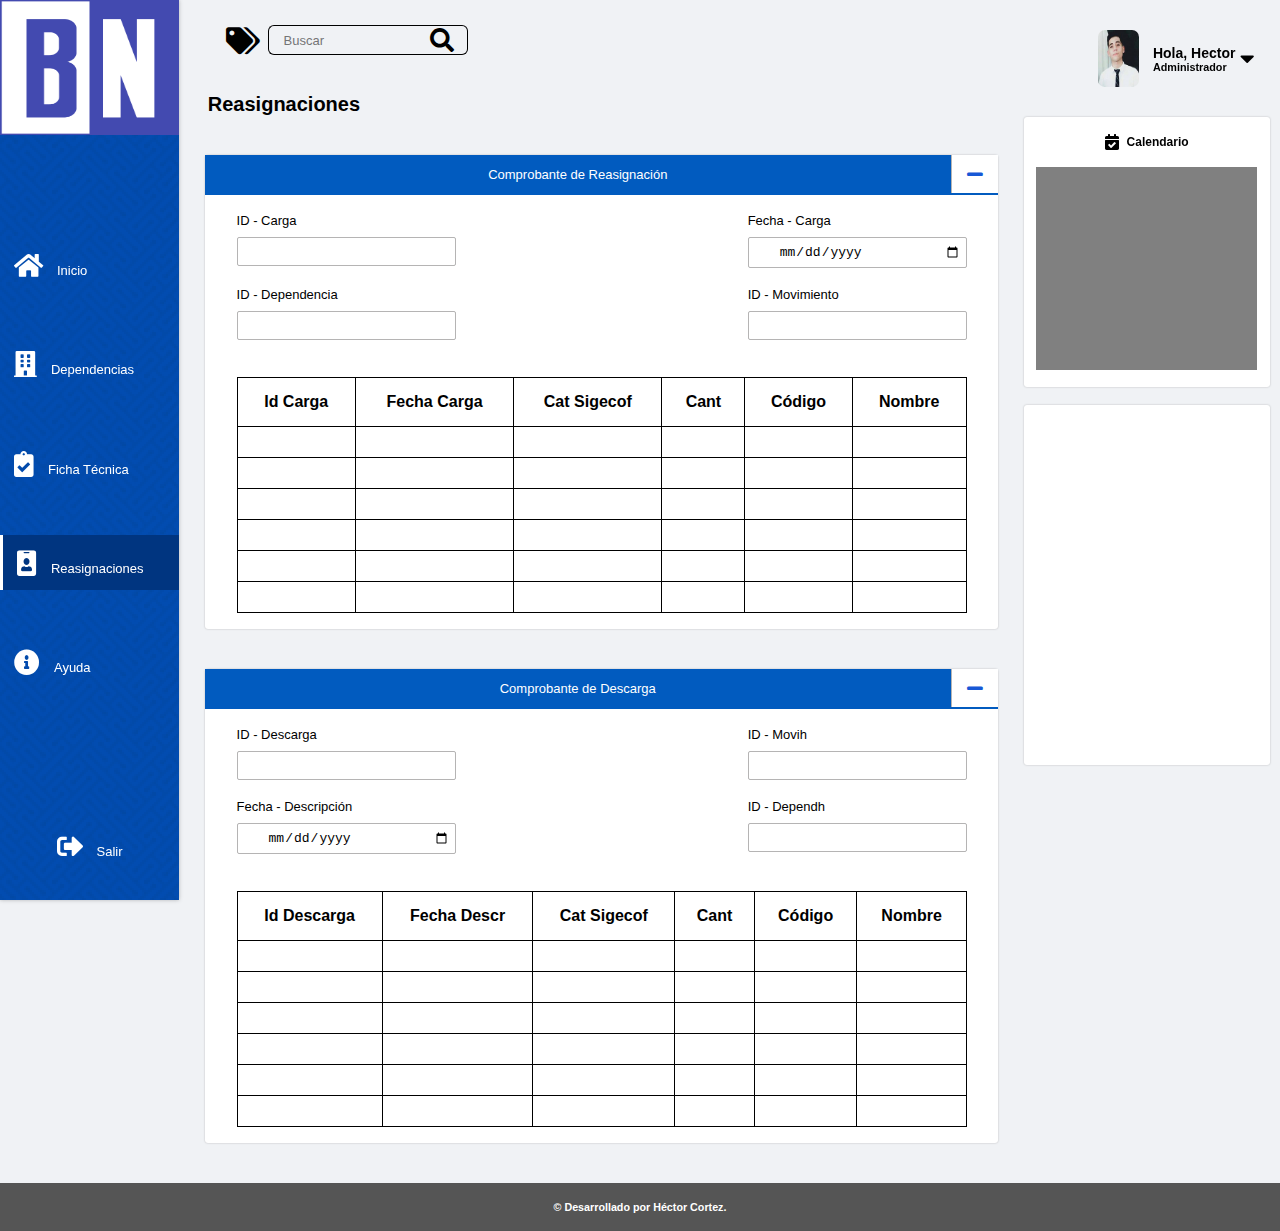
<file: resources/views/reasignaciones.html>
<!DOCTYPE html>
<html lang="en">
<head>
	<meta charset="UTF-8">
	<meta name="viewport" content="width=device-width, initial-scale=1.0">
	<title>Reasignaciones</title>
	<link rel="stylesheet" type="text/css" href="../css/style.css">
	<link rel="icon" type="image/png" href="../img/logo2.png">
</head>
<body>

<!-- Login -->
<!-- End Login -->

<!--- Header --->
	<header class="header">
		<div id="toggle-menu" class="toggle-menu"></div>
		<div><a href="inicio.html"><img id="logo" src="../img/logo2.png"></a></div>
		<div class="tools">
			<a id="showCategoriyForm" class="categories" href="#"><i class="fa fa-tags" title="Categoría Sigecof"></i></a>
			<div class="search">
				<input type="text" placeholder="Buscar">
				<i class="fa fa-search" title="Buscar"></i>
			</div>
		</div>
	</header>
<!--- End Header --->



<!---- Main Aside ---->
	<aside>
		<div class="menu" id="menu">				
			<div class="cont-logo">
				<a href="inicio.html">
					<img class="logo" src="../img/logo2.png">
				</a>
			</div>
			<div class="data">
				<a><img src="../img/user2.png"></a>
				<div class="main-name">
					<h3>Hector Cortez</h3>
					<a href="#" class="dataset">Editar</a>
				</div>
			</div>
			<div class="menu-center">
				<nav>	
					<ul>
						<li class="item" id="inicio">
							<a href="inicio.html">
								<i id="init" class="fa fa-home i-init"></i>
								<span  class="hidde">Inicio</span>
							</a>
						</li>
						<li class="item">
							<a href="aside.html">
								<i class="fa fa-building i-init"></i>
								<span class="hidde">Dependencias</span>
							</a>
						</li>
						<li class="item">
							<a href="ficha.html">
								<i class="fa fa-clipboard-check i-init"></i>
								<span class="hidde">Ficha Técnica</span>
							</a>
						</li>
						<li class="item item-active">
							<a href="reasignaciones.html">
								<i class="fa fa-id-badge i-init i-active"></i>
								<span class="hidde">Reasignaciones</span>
							</a>
						</li>
						<li class="item">
							<a href="ayuda.html">
								<i class="fa fa-info-circle i-init"></i>
								<span class="hidde">Ayuda</span>
							</a>
						</li>
					</ul>
				</nav>
			</div>
			<div class="btn-salir">
				<a href="../../index.html">
					<i class="fa fa-sign-out-alt"></i>
					<span class="hidde">Salir</span>	
				</a>
			</div>
		</div>
	</aside>
<!---- End Aside ---->




<!----- Inicio Right aside ----->
	<aside class="right-aside" id="right-aside"> 
		<div class="data">
			<img src="../img/user2.png">
			<div class="text-header">
				<div>
					<h3>Hola, Hector</h3>
					<a href="#"><h5 id="admin">Administrador</h5></a>
				</div>
			</div>
			<a id="act-pop-up-left"><i class="fa fa-caret-down" title="Cuenta"></i></a>
		</div>
		<div id="pop-up-left">
			<div class="mod-perfil">
				<a href="perfil.html" class="mod-perfil-a">
					<i class="fa fa-user-edit icon-right"></i>
					<h4 id="message">Editar perfil</h4>
				</a>
			</div>
			<div class="mod">
				<button class="switch" id="switch">
					<span><i class="fa fa-sun"></i></span>
					<span><i class="fa fa-moon"></i></span>
				</button>
				<h4 id="message">Theme</h4>
			</div>
			<div class="mod-salir">
				<a href="../../index.html" class="mod-salir-a">
					<i class="fa fa-sign-out-alt icon-right"></i>
					<h4 id="message">Salir</h4>	
				</a>
			</div>	
		</div>
		<div class="calendary" id="box3">
			<div class="name-calendary">
				<i class="fa fa-calendar-check right-icon"></i>
				<h4 class="note">Calendario</h4>
			</div>
			<div class="calendario"></div>
		</div>
		<div class="report" id="box4">
		
		</div>
	</aside>
<!----- Ficha End Right ----->




<!------ Inicio ------>
	<main>
		<h1>Reasignaciones</h1>
		<section>
			<div class="navigation">
				<div class="links">
					<button class="inicio">Comprobante de Reasignación</button>
				</div>
				<div class="more">
					<i class="fa fa-plus plus"></i>
					<i class="fa fa-minus minus"></i>
				</div>
			</div>
			<div>
				<article>
					<form action="" method="" id="comprob-reasig">
						<div class="center">
							<div class="id-carga">
								<label for="id-carga">ID - Carga</label><br>
								<input type="text" name="id-carga" id="id-carga">
							</div>
							<div class="fecha-carga">
								<label for="fecha-carga">Fecha - Carga</label><br>
								<input type="date" name="fecha-carga" id="fecha-carga">
							</div>
						</div>
						<div class="center">
							<div class="id-dependencia">
								<label for="id-dependencia">ID - Dependencia</label><br>
								<input type="text" name="id-dependencia" id="id-dependencia">
							</div>
							<div class="id-movimiento">
								<label for="id-movimiento">ID - Movimiento</label><br>
								<input type="text" name="id-movimiento" id="id-movimiento">
							</div>
						</div>
					</form>

					<table>
						<tr>
							<th>Id Carga</th>
							<th>Fecha Carga</th>
							<th>Cat Sigecof</th>
							<th>Cant</th>
							<th>Código</th>
							<th>Nombre</th>
						</tr>
						<tr>
							<td></td>
							<td></td>
							<td></td>
							<td></td>
							<td></td>
							<td></td>
						</tr>
						<tr>
							<td></td>
							<td></td>
							<td></td>
							<td></td>
							<td></td>
							<td></td>
						</tr>
						<tr>
							<td></td>
							<td></td>
							<td></td>
							<td></td>
							<td></td>
							<td></td>
						</tr>
						<tr>
							<td></td>
							<td></td>
							<td></td>
							<td></td>
							<td></td>
							<td></td>
						</tr>
						<tr>
							<td></td>
							<td></td>
							<td></td>
							<td></td>
							<td></td>
							<td></td>
						</tr>
						<tr>
							<td></td>
							<td></td>
							<td></td>
							<td></td>
							<td></td>
							<td></td>
						</tr>
					</table>
				</article>
			</div>
		</section>




		<section>
			<div class="navigation">
				<div class="links">
					<button class="inicio">Comprobante de Descarga</button>				
				</div>
				<div class="more">
					<i class="fa fa-plus plus"></i>
					<i class="fa fa-minus minus"></i>
				</div>
			</div>
			<div>	
				<article>
					<form action="" method="" id="comprob-descarg">
						<div class="center">
							<div class="id-descarga">
								<label for="id-descarga">ID - Descarga</label><br>
								<input type="text" name="id-descarga" id="id-descarga">
							</div>
							<div class="id-movih">
								<label for="id-movih">ID - Movih</label><br>
								<input type="text" name="id-movih" id="id-movih">
							</div>
						</div>
						<div class="center">
							<div class="fecha-descrip">
								<label for="fecha-descrip">Fecha - Descripción</label><br>
								<input type="date" name="fecha-descrip" id="fecha-descrip">
							</div>
							<div class="id-dependh">
								<label for="id-dependh">ID - Dependh</label><br>
								<input type="text" name="id-dependh" id="id-dependh">
							</div>
						</div>
					</form>

					<table>
						<tr>
							<th>Id Descarga</th>
							<th>Fecha Descr</th>
							<th>Cat Sigecof</th>
							<th>Cant</th>
							<th>Código</th>
							<th>Nombre</th>
						</tr>
						<tr>
							<td></td>
							<td></td>
							<td></td>
							<td></td>
							<td></td>
							<td></td>
						</tr>
						<tr>
							<td></td>
							<td></td>
							<td></td>
							<td></td>
							<td></td>
							<td></td>
						</tr>
						<tr>
							<td></td>
							<td></td>
							<td></td>
							<td></td>
							<td></td>
							<td></td>
						</tr>
						<tr>
							<td></td>
							<td></td>
							<td></td>
							<td></td>
							<td></td>
							<td></td>
						</tr>
						<tr>
							<td></td>
							<td></td>
							<td></td>
							<td></td>
							<td></td>
							<td></td>
						</tr>
						<tr>
							<td></td>
							<td></td>
							<td></td>
							<td></td>
							<td></td>
							<td></td>
						</tr>
					</table>
				</article>
			</div>
		</section>

		


	</main>
<!------ End Ficha ------>

<!--- POP-UPS -->

<div class="pop-up-categories">
	<form action="">
		<input type="text" placeholder="Codigo">
		<input type="text" placeholder="Presupuestaria">
		<input type="text" placeholder="Clasificacion">
		<input type="text" placeholder="Denominacion">
		<div class="btn-group">
			<input class="btn" type="submit" value="Crear">
			<a id="btn-cancelar" class="btn" href="#">Cancelar</a>
		</div>
	</form>
</div>

<!-- END POP-UPS-->

<footer>
	<h6>© Desarrollado por Héctor Cortez.</h6>
</footer>




<!-- Plugin used -->
<script src="../js/jquery-3.5.1.min.js"></script>
<script src="../js/hammer.min.js"></script>
<script src="../js/main.js"></script>
<!--End -->

</body>
</html>
</file>
<file: resources/css/style.css>
@import "fontawesome.min.css";
@import "solid.min.css";

:root{
	--azul: #1758D6;
	--azul-oscuro: #003580;
	--background: #f0f2f5;
	--background-header: #015bbf;
	--background-aside: url(../img/background.png);
	--background-right-aside: #f0f2f5;
	--background-footer: #555;
	--background-scroll: #555;
	--background-scroll-active: #d4d4d4;
	--background-box: #fff;
	--background-btn: #015bbf;
	--color-gray: #49454567;
	--scroll-active: #999999;
	--texto-primary: #000;
	--texto-secundary: #fff;
	--sombra: 10px 10px 20px rgba(0,0,0,.16);	
}

*{
    margin: 0;
    padding: 0;
    box-sizing: border-box;
}

body
{
	width: 100%;
	min-height: 100vh;
	overflow-x: hidden;
	font-family: sans-serif;
	transition: .3s ease all;
	color: var(--texto-primary);
	background: var(--background);  
}


footer
{
	height: 3em;
	width: 100%;
	display: flex;
	align-items: center;
	justify-content: center;
	color: var(--texto-secundary);
	background: var(--background-footer);
}

.dark{
	--azul: #f6f6f6;
	--azul-oscuro: #6d6d6d;
	--background: #131c21;
	--background-header: #2a2f32;
	--background-aside: #2a2f32;
	--background-right-aside: #2a2f32;
	--background-footer: #2a2f32;
	--background-scroll: #555;
	--background-scroll-active: #d4d4d4;
	--background-box: #3e4042;
	--background-btn: #6d6d6d;
	--color-gray: #f6f6f6;
	--scroll-active: #999999;
	--texto-primary: #f6f6f6;
	--texto-secundary: #f6f6f6;
	--sombra: 10px 10px 20px rgba(0,0,0,.16);
}



/* Scroll */
	body::-webkit-scrollbar {
  		width: 8px;
	}
 
	body::-webkit-scrollbar-thumb {
	  background: gray;
	  border-radius: 30px;
	}

	body::-webkit-scrollbar-thumb:active {
	  background-color: var(--scroll-active);
	}

	body::-webkit-scrollbar-thumb:hover {
	  background: var(--background-scroll);
	  box-shadow: 0 0 2px 1px rgba(0, 0, 0, 0.2);
	}

 
	body::-webkit-scrollbar-track {
	  background: none;
	  border-radius: 4px;
	}

	body::-webkit-scrollbar-track:hover, 
	body::-webkit-scrollbar-track:active {
  		background: var(--background-scroll-active);
	}
/* End Scroll */




/** Login **/
	.main-login
	{
		width: 100%;
		display: flex;
		margin-bottom: 0;
		min-height: 100vh;
		align-items: center;
		justify-content: center;
		background: var(--background);	
	}

	.box-login
	{
		width: 90vw;
		height: 100%;
		display: flex;
		background: #fff;
		margin-bottom: 0;
		border-radius: 0px;
		flex-direction: column;
		box-shadow: 3px 3px 6px 1px rgba(0,0,0,0.25);
	}

	.main-logo
	{
		display: flex;
		margin-top: 5vw;
		margin-bottom: 5vw;
		justify-content: center;
	}

	.main-logo img
	{
		width: 20vh;
		height: 25vw;
	}

	.box-login .box-image
	{
		background: url(../img/background.png);
	}

	.box-image .box-name
	{
		display: flex;
		margin-top: 10px;
		margin-bottom: 10px;
		align-items: center;
		flex-direction: column;
	}

	.box-name h2
	{
		font-size: 16px;
		color: var(--texto-secundary);
	}

	.box-login .login-formulario
	{
		width: 100%;
		height: 50%;
		display: flex;
		align-items: center;
		flex-direction: column;
		justify-content: center;
	}

	.login-formulario span
	{
		font-size: 17px;
		margin-top: 30px;
		margin-bottom: 10px;
		color: var(--texto-primary);
	}

	.login-formulario input
	{
		width: 80%;
		padding: 8px;
		font-size: 13px;
		background: none;
		margin-bottom: 20px;
		color: var(--texto-primary);
		border: 1px solid var(--color-gray);
	}

	.login-formulario button
	{
		width: 80%;
		border: none;
		padding: 9px;
		cursor: pointer;
		font-size: 13px;
		margin-bottom: 30px;
		color: var(--texto-secundary);
		background: var(--background-btn);
	}

	.login-formulario button:hover
	{
		background: var(--azul-oscuro);
	}
/** End Login **/




/*-> Dark mode <-*/
	.switch
	{
		border: none;
		outline: none;
		display: flex;
		cursor: pointer;
		position: relative;
		background: #343D5B;
		border-radius: 1000px;
	}

	.switch::after
	{
		top: 0;
		left: 0;
		content: "";
		right: unset;
		width: 30px;
		height: 30px;
		display: block;
		position: absolute;
		background: #F1F1F1;
		border-radius: 100px;
		transition: .3s ease all;
		box-shadow: 0px 0px 2px 2px rgba(0,0,0,.2);
	}

	.switch.active
	{
		background: gray;
		color: #000;
	}

	.active::after
	{
		right: 0;
		left: unset;
	}

	.switch span i
	{
		color: #fff;
		width: 30px;
		height: 30px;
		display: block;
		background: none;
		line-height: 30px;
	}
/*-> End Dark mode <-*/




/*** Header ***/
	.header
	{
		width: 100%;
		height: 4em;
		display: flex;
		position: relative;
		align-items: center;
		justify-content: center;
		background: var(--background-header);
		box-shadow: 1px 1px 4px 2px rgba(0,0,0,0.25);
	}

	.toggle-menu
	{
		width: 2em;
		height: 1.5em;
		cursor: pointer;
		position: absolute;
		left: 1em;
		background: linear-gradient(#fff 20%, transparent 20%, transparent 40%, #fff 40%, #fff 60%, transparent 60%, transparent 80%, #fff 80%);
	}

	#logo
	{
		width: 40px;
		height: 40px;
	}

	.header .data
	{
		display: none;
	}

	.tools
	{
		display: none;
		width: 250px;
		height: 30px;
	}

	.tools > .categories
	{
		width: 50px;
		height: 100%;
		text-decoration: none;
	}

	.tools > .search
	{
		width: 200px;
		height: 100%;
		text-decoration: none;
		overflow: hidden;
		display: flex;
		justify-content: space-between;
		align-items: center;
	}

	.categories > .fa
	{
		width: 100%;
		height: 100%;
		font-size: 27px;
		color: var(--texto-primary);
		display: flex;
		justify-content: center;
		align-items: center;
	}

	.search > input
	{
		width: 150px;
		height: 100%;
		margin: 0px;
		border: 1px solid var(--texto-primary);
		border-right: 0px;
		outline: none;
		border-radius: 0px;
		border-top-left-radius: 6px;
		border-bottom-left-radius: 6px;
	}

	.search > .fa
	{
		width: 50px;
		height: 100%;
		border: 1px solid var(--texto-primary);
		border-left: 0px;
		padding: 3px;
		box-sizing: border-box;
		display: flex;
		justify-content: center;
		align-items: center;
		color: var(--texto-primary);
		border-top-right-radius: 6px;
		border-bottom-right-radius: 6px;
		cursor: pointer;
	}
/*** End Header ***/




/**** Aside ****/
	.menu
	{
	    top: 0;
	    left: 0;
	    z-index: 1;
	    width: 90%;
	    display: flex;
	    height: 100vh;
	    position: fixed;
	    max-width: 250px;	
	    flex-direction: column;
	    transform: translate(-100%);
	    transition: transform 0.25s;
	    justify-content: space-between;
	    background: var(--background-aside);
		box-shadow: 0px 0px 4px 0px rgba(0,0,0,0.25);
	}    

	.menu.active
	{
	    transform: translate(0);
	}

	.menu-center
	{
		height: 60%;
		width: 100%;
	} 

	.menu-center nav
	{
		width: 100%;
		height: 100%;
		display: flex;
		align-items: center;
		flex-direction: column;
	}

	.menu-center ul
	{
		width: 60%;
		height: 100%;
		display: flex;
		flex-direction: column;
		justify-content: space-evenly;	
	
	}

	.menu li
	{
		list-style: none;
		padding: 4% 0% 6% 7%;
		color: var(--texto-secundary);
	}

	.menu li:active
	{
		background: var(--azul-oscuro);
	} 

	.menu li a
	{
		font-size: 13px;
		text-decoration: none;
		color: var(--texto-secundary);
	}

	.menu .data
	{
		width: 100%;
		height: 28%;
		display: flex;
		align-items: center;
		flex-direction: column;
		justify-content: center;
		background: var(--background-box);
	}

	.main-name
	{
		display: flex;
		align-items: center;
		flex-direction: column;
	}

	.main-name a
	{
		font-size: 12px;
		margin-top: 2px;
		padding: 1px 2px;
		border-radius: 3px;
		text-decoration: none;
		border: 1px solid var(--texto-primary);
		color: var(--texto-primary);
	}

	.main-name a:active
	{
		color: var(--texto-secundary);
		background: var(--background-header);
	}

	.data img
	{
		width: 70px;
		height: 70px;
		clip-path: circle(50% at 50% 50%);
	}

	.data h3
	{
		font-size: 15px;
	}

	.logo
	{
		display: none;
	}

	i{
		font-size: 22px;
	}

	.hidde
	{
		margin-left: 3px;
	}

	.btn-salir
	{
		width: 100%;
		height: 12%;
		display: flex;
		align-items: center;
		justify-content: center;
	}

	.btn-salir a
	{
		font-size: 14px; 
		text-decoration: none;
		color: var(--texto-secundary);
	}

	.btn-salir:active
	{
		background: var(--azul-oscuro);
	}
/**** End aside ****/




/***** Right aside *****/
	.right-aside
	{
		top: 0;	
		right: 0;
		width: 90%;
		z-index: 1;
		display: flex;
		height: 100vh;
		position: fixed;
		max-width: 250px;
		flex-direction: column;
		transform: translate(100%);
	  transition: transform 0.25s;
		background: var(--background-right-aside);
		box-shadow: 0px 0px 4px 0px rgba(0,0,0,0.25);
	}
	 
	.right-aside.active
	{
	  transform: translate(0);
	}

	.data
	{
		display: none;
	}

	.name-calendary
	{
		width: 40%;
		display: flex;
		justify-content: space-evenly;
		align-items: center;
	}

	.calendary
	{
		width: 100%;
		height: 35%;
		display: flex;
		align-items: center;
		flex-direction: column;
		justify-content: space-evenly;
	}

	.calendario
	{
		width: 85%;
		height: 70%;
		background: gray;
	}

	.right-icon
	{
		font-size: 16px;
		color: var(--texto-primary);
	}

	.right-icon:hover
	{
		color: var(--texto-primary);
	}

	.name-report
	{
		width: 40%;
		display: flex;
		justify-content: space-evenly;
		align-items: center;
	}

	.report
	{
		height: 55%;
		width: 100%;
		padding: 10px;
		display: flex;
		flex-direction: column;
		justify-content: space-evenly;
		align-items: center;
	}

	.reportes{
		width: 100%;
		height: 80%;
		display: flex;
		align-items: center;
		flex-direction: column;
		justify-content: space-around;
	}

	.report a
	{
		width: 80%;
		padding: 4% 5%;
		font-size: 12px;
		border-radius: 3px;
		text-align: center;
		text-decoration: none;	
		background: var(--background-btn);
		color: var(--texto-secundary);
	}

	.report a:active
	{
		background: var(--azul-oscuro);
	}

	.note
	{
		font-size: 12px;
		text-align: center;
	}

	.mod{
		width: 67%;
		height: 10%;
		display: flex;
		margin-left: 5%;
		align-items: center;
		justify-content: center;
	}

	#message{
		text-indent: 9px;
		font-size: 13px;
	}

	.icon-right
	{
		color: var(--texto-primary);
		opacity: 0.8;
	}

	.icon-right:hover
	{
		color: var(--texto-primary);
	}	
/***** End Right *****/




/****** Main ******/
	main
	{
		width: 90%;
		margin-top: 7%;
		margin-left: 5%;
	}

	main h1
	{	
		font-size: 20px;
		text-indent: 3px;
		margin-bottom: 5%;
	}

	main h2
	{
		font-size: 15px;
		text-indent: 3px;
		margin-bottom: 5%;
	}

	section
	{
		width: 100%;
		height: auto;
		border-radius: 3px;
		margin-bottom: 40px;
		background: var(--background-box);
		box-shadow: 0px 0px 2px 0px rgba(0,0,0,0.25);
	}

	section article
	{
		padding: 4% 7%;
	}

	article p
	{
		font-size: 15px;
		margin-bottom: 2%;
		text-indent: 30px;
		text-align: justify;
	}

	article > .container
	{
		width: 100%;
		height: 300px;
		display: flex;
		justify-content: center;
		align-items: center;
	}

	.container > .table
	{
		width: 100%;
		height: 100%;
		border: 1px solid var(--texto-primary);
	}
	.table > .row
	{
		width: 100%;
		height: 30px;
		display: grid;
		grid-template-columns: repeat(6, 16.6%);
		grid-template-rows: auto;
		justify-items: center;
		align-content: center;
		border-bottom: 1px solid var(--texto-primary);
	}

	.row > span
	{	
		width: 100%;
		height: 30px;
		display: flex;
		justify-content: center;
		align-items: center;
		border-right: 1px solid var(--texto-primary);
	}

	.row > .actions
	{
		width: 100%;
		height: 100%;
		display: grid;
		grid-template-columns: repeat(3, 33%);
		grid-template-rows: auto;
		justify-items: center;
		align-content: center;
	}

	.actions > a 
	{
		width: 100%;
		height: 100%;
		display: flex;
		justify-content: center;
		text-decoration: none;
	}

	.actions > a > .fa
	{
		display: flex;
		font-size: 17px;
		color: var(--texto-primary);
	}

	.row > span:last-child
	{
		border-right: 0px;
	}

	.container > .foto
	{
		width: 28%;
		height: 100%;
		display: flex;
		justify-content: center;
		align-items: center;
		padding: 7px;
		box-sizing: border-box;
		
	}

	.foto > img
	{
		border-radius: 7px;
		width: 100%;
		height: 70%;
	}

	.container > .detalles
	{
		width: 70%;
		height: 100%;
		display: flex;
		flex-direction: column;
		justify-content: center;
		align-items: flex-start;
		padding: 20px;
		box-sizing: border-box;
		position: relative;
	}

	.detalles > span
	{
		line-height: 25px;
	}

	.detalles > a
	{	
		position: absolute;
		top: 7px;
		right: 7px;
	}

	.center-column
	{
		display: flex;
		flex-direction: column;
		justify-content: center;
		align-items: center;
	}

	.center-column > input
	{
		width: 300px;
		margin: 0px;
		margin-bottom: 7px;
	}

	.center-column > .submit
	{
		text-indent: 0px;
		width: 100px;
		height: 30px;
		background-color: var(--azul);
		color: white;
	}

	.detalles > a > i
	{
		color: var(--texto-primary);
		font-size: 17px;
	}

	section label
	{
		font-size: 12px;
	}

	form .btn-center
	{
		display: flex;
		justify-content: space-evenly;
	}

	form .btn-center .btn
	{
		cursor: pointer;
		font-size: 13px;
		border-radius: 2px;
		padding: 6px 11px 6px 0px;
		border: 1px solid var(--color-gray);
		color: var(--texto-primary);
	}

	form .btn:hover
	{
		color: var(--texto-secundary);
		background: var(--background-btn);
	}

	form .btn:active{
		background: var(--azul-oscuro);
	}

	input
	{
		margin-top: 8px;
		font-size: 13px;
		background: none;
		text-indent: 12px;
		border-radius: 2px;
		margin-bottom: 13px;
		padding: 6px 6px 6px 0px;
		border: 1px solid var(--color-gray);
		color: var(--texto-primary);
	}

	.fa-plus
	{
		display: none;
	}
/****** End Main ******/




/****** Dependencias ******/
	#codigo
	{
		width: 45%;
	}

	#clasificacion
	{
		width: 100%;
		margin-top: 8px;
		font-size: 12px;
		text-indent: 2px;
		background: none;
		border-radius: 2px;
		margin-bottom: 10px;
		padding: 6px 6px 6px 4px;
		border: 1px solid var(--color-gray);
		color: var(--texto-primary);
	}

	#cedula
	{
		width: 100%;
		text-indent: 12px;
	}

	#cargo
	{
		width: 100%;
	}

	#dependencia
	{
		width: 100%;
	}

	#encargado
	{
		width: 100%;
	}

	#observacion
	{
		width: 100%;
		height: 60px;
		resize: none;
		margin-top: 8px;
		font-size: 13px;
		text-indent: 7px;
		background: none;
		padding-top: 5px;
		border-radius: 2px;
		margin-bottom: 10px;
		border: 1px solid var(--color-gray);
		color: var(--texto-primary);
	}

	#tomafisica
	{
		width: 100%;
	}

	#edicion
	{
		width: 100%;
	}

	#documentacion
	{
		width: 100%;
	}

	#chequeo
	{
		width: 58%;
		text-indent: 15px;
		font-size: 10px;
	}
/****** End Dependencias ******/




/******* Ficha *******/
	.nat
	{
		display: none;
	}

	.navigation
	{
		width: 100%;
		height: 40px;
		display: flex;
		align-items: center;
		border-bottom: 2px solid #015bbf;
	}

	.links
	{
		width: 94%;
		height: 100%;
		display: flex;
	}

	.links button
	{
		width: 50%;
		border: none;
		cursor: pointer;
		font-size: 13px;
		border-radius: 0;
	}

	.links .inicio{
		width: 100%;
		background: var(--background-header);
		color: var(--texto-secundary);
	}

	.links-active
	{
		color: var(--texto-secundary);
		background: var(--background-header);
	}

	#i{
		font-size: 11px;
	}

	#d{
		font-size: 11px;
	}

	#rs{
		font-size: 11px;
	}

	.more
	{
		width: 6%;
		height: 100%;
		display: flex;
		align-items: center;
		justify-content: center;
		background: var(--background-box);
		border-left: 1px solid var(--color-gray);
	}

	.more i
	{
		cursor: pointer;
		font-size: 18px;
		color: var(--azul);
	}

	.more i:hover
	{
		color: var(--azul);
	}

	#ficha-codigo
	{
		width: 60%;
	}

	#ficha-area
	{
		width: 100%;
	}

	#ficha-clasificacion
	{
		width: 100%;
	}

	#ficha-locacion
	{
		width: 100%;
	}

	#responsable
	{
		width: 100%;
	}

	#responsable-cargo
	{
		width: 100%;
	}

	#ficha-responsable
	{
		width: 100%;
	}

	#foto-responsable
	{
		width: 100%;
		height: 150px;
		display: flex;
		margin-top: 1%;
		margin-bottom: 1%;
		justify-content: space-around;
	}

	.foto-responsable
	{
		width: 47%;
		height: 100%;
		display: flex;
		color: var(--color-gray);
		align-items: center;
		justify-content: center;
		border: 2px solid var(--color-gray);
	}

	#desc-cantidad
	{
		width: 40%;
	}

	#desc-code
	{
		width: 100%;
	}

	#desc-codigo
	{
		width: 100%;
	}

	#desc-conservacion
	{
		width: 100%;
	}

	#desc-chequeo
	{
		font-size: 10px;
		width: 100%;
		text-indent: 30px;
	}

	#desc-name
	{
		width: 100%;
		height: 60px;
		resize: none;
		margin-top: 8px;
		font-size: 13px;
		background: none;
		text-indent: 7px;
		padding-top: 5px;
		margin-bottom: 13px;
		color: var(--texto-primary);
		border: 1px solid var(--color-gray);
	}

	#desc-valor
	{
		width: 60%;
		text-align: right;
		padding-right: 12px;
	}

	#desc-iva
	{
		width: 60%;
		text-align: right;
		padding-right: 12px;
	}

	#desc-total
	{
		width: 60%;
		text-align: right;
		padding-right: 12px;
	}

	.fecha-incorp
	{
		width: 100%;
	}

	#fecha-incorp
	{
		width: 95%;
		font-size: 10px;
	}

	#acta-incorp
	{
		width: 100%;
	}

	.acta-incorp
	{
		width: 80%;
	}

	#comprobante-incorp
	{
		width: 100%;
	}

	.entrega-incorp
	{
		width: 100%;
	}

	#entrega-incorp
	{
		width: 94%;
	}

	#movimiento-incorp
	{
		width: 100%;
	}

	.movimiento-incorp
	{
		width: 100%;
	}

	#prestamo-incorp
	{
		width: 100%;
	}

	#orden-incorp
	{
		width: 95%;
	}

	.orden-incorp
	{
		width: 100%;
	}

	#fecha-orden-incorp
	{
		width: 100%;
		font-size: 10px;
	}

	.fecha-orden-incorp
	{
		width: 70%;
	}

	#factura-incorp
	{
		width: 95%
	}

	.factura-incorp
	{
		width: 100%;
	}

	#fecha-factura-incorp
	{
		width: 100%;
		font-size: 10px;
	}

	.fecha-factura-incorp
	{
		width: 70%;
	}

	#pago-incorp
	{
		width: 100%;
		margin-top: 8px;
		font-size: 13px;
		background: none;
		text-indent: 2px;
		border-radius: 2px;
		margin-bottom: 13px;
		padding: 6px 6px 6px 0px;
		border: 1px solid var(--color-gray);
		color: var(--texto-primary);
	}

	.pago-incorp
	{
		width: 41%;
	}

	#proveedor-incorp
	{
		width: 100%;
	}

	.proveedor-incorp
	{
		width: 57%;
	}

	#name-type
	{
		width: 100%;
	}

	#name-cate
	{
		width: 100%;
	}

	#cate-incorp
	{
		width: 100%;
		margin-top: 8px;
		font-size: 13px;
		background: none;
		text-indent: 7px;
		border-radius: 2px;
		margin-bottom: 13px;
		padding: 6px 6px 6px 0px;
		border: 1px solid var(--color-gray);
		color: var(--texto-primary);
	}

	#tipo-incorp
	{
		width: 100%;
	}

	#desc-conserv
	{
		width: 100%;
	}

	#desc-cheq
	{
		font-size: 10px;
		width: 100%;
	}

	#desc-respons
	{
		width: 100%;
	}

	.centrado
	{
		width: 100%;
		display: flex;
		justify-content: space-between;
	}

	.act-img-foto
	{
		width: 100%;
		height: 200px;
		color: var(--color-gray);
		display: flex;
		margin-top: 7%;
		align-items: center;
		border: 2px solid var(--color-gray);
		justify-content: center;
	}
/******* End Ficha *******/




/******** Reasignaciones ********/
	table{
		width: 100%;
	}

	table, th, td{
		margin-top: 20px;
		border: 1px solid var(--texto-primary);
		border-collapse: collapse;
	}

	td, th{
		padding: 15px;
	}

	#id-carga
	{
		width: 100%;
	}

	#fecha-carga
	{
		width: 60%;
		
	}

	#id-dependencia
	{
		width: 100%;
	}

	#id-movimiento
	{
		width: 100%;
	}

	#id-descarga
	{
		width: 100%;
	}

	#id-movih
	{
		width: 100%;
	}

	#fecha-descrip
	{
		width: 100%;
	}

	#id-dependh
	{
		width: 100%;
	}
/******** End Reasignaciones ********/

/******** POP UPS *********/
.pop-up-categories
{
	width: 30vw;
	height: 250px;
	position: absolute;
	top: 100px;
	left: 35vw;
	background-color: white;
	display: none;
	justify-content: center;
	align-items: center;
	box-shadow: 0px 0px 2px 0px rgba(0,0,0,0.25);
}

.pop-up-categories > form
{
	width: 100%;
	height: 100%;
	display: flex;
	flex-direction: column;
	justify-content: center;
	align-items: center;
}

.pop-up-categories > form > input
{
	margin-top: 0px;
	margin-bottom: 7px;
}

.pop-up-categories > form > .btn-group
{
	width: 50%;
	display: flex;
	justify-content: space-evenly;
	align-items: center;
	padding: 0px;
	margin: 0px;
}

.pop-up-categories > form > .btn-group > .btn
{
	width: 100px;
	height: 30px;
	text-indent: 0px;
	margin: 0px;
	padding: 7px 7px;
	box-sizing: border-box;
	display: flex;
	justify-content: center;
	align-items: center;
	text-decoration: none;
	font-size: 15px;
	font-weight: bold;
	font-family: sans-serif;
	color: white;
	cursor: pointer;
}

.pop-up-categories > form > .btn-group > .btn:first-child
{
	background-color: var(--azul);
}

.pop-up-categories > form > .btn-group > .btn:last-child
{
	background-color: tomato;
}

/******* POP UPS *******/


@media screen and (min-width: 768px){
/** Login **/
	.box-login
	{
		height: 55vw;
		width: 80vw;
		flex-direction: row;
		position: relative;
	}

	.box-image .main-logo
	{
		margin-top: 2vw;
		margin-left: 19vw;
		position: absolute;
	}

	.main-logo img
	{
		top: 10%;
		left: 29%;
		width: 15%;
		height: 20%;
		position: absolute;
	}

	.login-formulario{
		flex-direction: row;
	}

	.login-formulario input{
		width: 75%;
		text-indent: 7px;
		margin-bottom: 18px;
	}

	.login-formulario button{
		width: 75%;
		margin-bottom: 0px;
	}

	.box-login .box-image
	{
		width: 50%;
  		clip-path: polygon(30% 13%, 39% 40%, 64% 53%, 71% 81%, 100% 100%, 50% 100%, 23% 100%, 0 100%, 0% 35%, 0 0);
	}

	.box-login .box-image .box-name
	{
		margin-top: 38vw;
		margin-left: -11vw;
	}

	.box-login .login-formulario
	{
		width: 50%;
		height: 100%;
	}

	.box-login .login-formulario span
	{
		margin-top: 0px;
	}
/** End Login **/




/*** Header ***/
	.header
	{
		height: 5em;
		background: none;
		box-shadow: none;
		justify-content: left;
	}

	.toggle-menu
	{
		display: none;
	}

	#logo
	{
		display: none;
	}

	.tools
	{
		margin-left: 8%;
		display: flex;
		flex-direction: row;
		align-items: center;
	}
/*** End Header ***/




/**** Aside ****/
	.menu
	{
		width: 6%;
		transform: translate(0%);
	}

	.menu .data
	{
		display: none;	
	}

	.menu-center
	{
		height: 70%;
	}

	.menu ul
	{ 	
		width: 75%;
	}

	.menu li
	{
		padding: 10%;
		text-align: center;
		border-radius: 5px;
	}

	.item-active
	{
		background: var(--azul-oscuro);
	}

	.i-active{
		color: var(--texto-secundary);
	}

	i{
		font-size: 26px;
		color: var(--azul-oscuro);
	}

	i:hover{
		color: var(--texto-secundary); 
	}

	.hidde
	{
		display: none;
	}

	.cont-logo
	{
		width: 100%;
		height: 10%;
		display: flex;
		align-items: center;
		justify-content: center;
	}

	.logo
	{
		width: 35px;
		height: 35px;
		display: flex;
	}
/**** End aside ****/




/***** Right aside *****/
	.right-aside
	{	
		width: 25%;
		display: flex;
		max-width: none;
		background: none;
		flex-direction: column;
		transform: translate(0%);
		box-shadow: 0px 0px 0px 0px rgba(0,0,0,0.25);
	}

	.right-aside .data
	{
		width: 90%;
		height: 13%;
		display: flex;
		align-items: center;
		justify-content: flex-end;
	}

	.text-header
	{
		margin-left: 6%;
		position: relative;
	}

	.right-aside .data img
	{
		width: 18%;
		height: 48%;
		clip-path: none;
		border-radius: 7px;
	}

	.right-aside .data h3
	{
		font-size: 14px;
	}

	.right-aside .data a
	{
		font-size: 13px;
		text-decoration: none;
		color: var(--texto-primary);
	}

	.calendary
	{
		width: 96%;
		height: 30%;
		border-radius: 3px;
		margin-bottom: 7%;
		background: var(--background-box);
		box-shadow: 0px 0px 2px 0px rgba(0,0,0,0.25);
	}

	.calendario
	{
		width: 90%;
		height: 75%;
		background: gray;
	}

	.report
	{
		width: 96%;
		height: 40%;
		margin-bottom: 12%;
		border-radius: 3px;
		background: var(--background-box);
		box-shadow: 0px 0px 2px 0px rgba(0,0,0,0.25);
	}

	.report a{
		width: 90%;
	}

	.report a:hover
	{
		background: #3b5998;
	}

	.report a:active
	{
		background: var(--azul-oscuro);
	}

	.mod-perfil
	{
		width: 100%;
	}

	.mod-perfil-a
	{
		display: flex;
		align-items: center;
		text-decoration: none;
		justify-content: space-evenly;
		color: var(--texto-primary);
	}

	.mod
	{
		width: 100%;
		display: flex;
		margin-left: 0;
		justify-content: space-evenly;
	}

	.mod-salir
	{
		width: 100%;
	}

	.mod-salir-a
	{
		display: flex;
		align-items: center;
		text-decoration: none;
		color: var(--texto-primary);
		justify-content: space-evenly;
	}

	#message
	{
		text-indent: 0px;
		font-size: 13px;
	}

	#pop-up-left
	{
		right: 0px;
		width: 55%;
		height: 160px;
		display: none;
		margin-top: 30%;	
		margin-right: 5%;
		position: absolute;
		border-radius: 4px;
		align-items: center;
		flex-direction: column;
		justify-content: space-around;
		background: var(--background-box);
		box-shadow: 0px 0px 2px 0px rgba(0,0,0,0.25);
	}

	.fa-caret-down
	{
		font-size: 23px;
		cursor: pointer;
		margin-left: 5px;
		color: var(--texto-primary);
	}

	.fa-caret-down:hover
	{
		color: var(--texto-primary);
	}
/***** End Right *****/




/****** Main ******/
	main
	{
		width: 65%;
		margin-top: 1%;
		margin-left: 8%;
	} 

	section article
	{
		padding: 2% 4%;
	}
/****** End Main ******/




/******* Dependencias *******/
	#codigo
	{
		width: 100%;
	}

	.codigo
	{
		width: 20%;
	}

	.clasificacion
	{
		width: 77%;
	}

	#cedula
	{
		text-indent: 12px;
	}

	.cedula
	{
		width: 33%;
	}

	.cargo
	{
		width: 64%; 
	}

	.tomafisica
	{
		width: 43%;
	}

	.edicion
	{
		width: 54%;
	}

	.documentacion
	{
		width: 62%;
	}

	#chequeo
	{

		width: 100%;
		text-indent: 25px;
	}

	.chequeo
	{
		width: 35%;
	}

	.center
	{
		display: flex;
		flex-direction: row;
		justify-content: space-between;
	}
/****** End Dependencias ******/




/******** Ficha ********/
	.nat
	{
		display: inline;
	}

	#i{
		font-size: 13px;
	}

	#d{
		font-size: 13px;
	}

	#rs{
		font-size: 13px;
	}

	.ficha-codigo
	{
		width: 27%;
	}

	#ficha-codigo
	{
		width: 100%;
	}

	.ficha-area
	{
		width: 70%;
	}

	.ficha-clasificacion
	{
		width: 47%;
	}

	.ficha-locacion
	{
		width: 50%;
	}	

	.responsable
	{
		width: 50%;
	}

	#responsable-cargo
	{
		width: 100%;
	}

	.responsable-cargo
	{
		width: 47%;
		margin-top: 0px;
	}

	.ficha-responsable
	{
		width: 100%;
	}

	.foto-responsable
	{
		width: 25%;	
	}

	#desc-cantidad{
		width: 100%;
	}

	.desc-cantidad{
		width: 24%;
	}

	.desc-code{
		width: 35%;
	}

	.desc-codigo
	{
		width: 35%;
	}

	.desc-conservacion
	{
		width: 62%; 
	}

	.desc-chequeo{
		width: 35%;
	}

	.desc-name
	{
		width: 100%;
	}

	#desc-valor
	{
		width: 100%;
	}

	.desc-valor
	{
		width: 29%;
	}

	#desc-iva
	{
		width: 100%;
	}

	.desc-iva
	{
		width: 29%;
	}

	#desc-total
	{
		width: 100%;
	}

	.desc-total
	{
		width: 29%;
	}

	#act-foto
	{
		display: flex;
	}

	#act-text-foto
	{
		width: 50%;
	}

	#act-img-foto
	{
		width: 50%;
		display: flex;
		flex-direction: column;
		justify-content: center;
	}

	.act-img-foto
	{
		width: 90%;
		height: 90%;
		margin-top: 0;
	}

	#desc-conserv
	{
		width: 90%;
	}

	#desc-cheq
	{
		width: 55%;
	}

	#desc-respons
	{
		width: 100%;
	}

	.desc-respons
	{
		width: 90%;
	}

	.center2{
		display: block;
	}


	#fecha-incorp
	{
		width: 100%;
	}

	.fecha-incorp
	{
		width: 38%;
	}

	#acta-incorp
	{
		width: 91%;
	}

	.acta-incorp
	{
		width: 57%;
	}

	#comprobante-incorp
	{
		width: 100%;
	}

	.comprobante-incorp
	{
		width: 60%;
	}

	#entrega-incorp
	{
		width: 100%;
	}

	.entrega-incorp
	{
		width: 32%;
	}

	#movimiento-incorp
	{
		width: 92%;
	}

	.movimiento-incorp
	{
		width: 63%;
	}

	#prestamo-incorp
	{
		width: 100%;
	}

	.prestamo-incorp
	{
		width: 60%;
	}

	#orden-incorp
	{
		width: 100%;
	}

	.orden-incorp
	{
		width: 40%;
	}

	#fecha-orden-incorp
	{
		width: 89%;
	}

	.fecha-orden-incorp
	{
		width: 54%;
	}

	#factura-incorp
	{
		width: 100%
	}

	.factura-incorp
	{
		width: 44%;
	}

	#fecha-factura-incorp
	{
		width: 100%;
	}

	.fecha-factura-incorp
	{
		width: 50%;
	}

	#pago-incorp
	{
		width: 100%;
		text-indent: 7px;
	}

	.pago-incorp
	{
		width: 25%;
	}

	.proveedor-incorp
	{
		width: 72%;
	}

	.name-cate
	{
		width: 100%;
	}

	#cate-incorp
	{
		width: 100%;
		font-size: 13px;
		padding: 6px 6px 6px 0px;
	}

	.cate-incorp
	{
		width: 30%;
	}

	.tipo-incorp
	{
		width: 25%;
	}

	.name-type
	{
		width: 39%;
	}
/******* End Ficha *******/





/******** Reasignaciones ********/
	.id-carga
	{
		width: 30%;
	}

	#fecha-carga
	{
		width: 100%;	
	}

	.fecha-carga
	{
		width: 30%;
	}

	.id-dependencia
	{
		width: 30%;
	}

	.id-movimiento
	{
		width: 30%;
	}

	.id-descarga
	{
		width: 30%;
	}

	.id-movih
	{
		width: 30%;
	}

	.fecha-descrip
	{
		width: 30%;
	}

	.id-dependh
	{
		width: 30%;
	}
/******** End Reasignaciones ********/


}


@media screen and (min-width: 1024px){

/** Login **/
	.box-login
	{
		height: 45vw;
		width: 70vw;
	}

	.box-login .box-image .box-name
	{
		margin-top: 31vw;
	}
/** End Login **/


}


@media screen and (min-width: 1200px){

/** Login **/
	.box-login
	{
		width: 63vw;
		height: 38vw;
	}

	.box-login .box-image .box-name
	{
		margin-top: 27vw;
	}

	.box-login .login-formulario span
	{
		font-size: 20px;
	}

	.box-login .box-image h2
	{
		font-size: 17px;
	}
/** End Login **/




/*** Header ***/
	.tools
	{
		margin-left: 17%;
	}

	.tools i
	{
		font-size: 24px;
	} 
/*** End Header ***/




/**** Aside ****/
	.menu{
		width: 14%;
	}

	.menu-center
	{
		height: 60%;
	}

	.menu ul
	{ 	
		width: 100%;
		display: flex;
	}

	.menu li
	{
		padding: 8%;
		display: flex;
		border-radius: 0;
	}

	.menu li:hover
	{
		background: var(--azul-oscuro);
		border-left: 3px solid var(--texto-secundary);
	}

	.item-active
	{
		background: var(--azul-oscuro);
		border-left: 3px solid var(--texto-secundary);
	}

	i{
		color: var(--texto-secundary);
	}

	.hidde
	{
		font-size: 13px;
		margin-left: 10px;
		display: inline-flex;
	}

	.cont-logo
	{
		height: 15%;
		display: block;
	}

	.logo
	{
		width: 100%;
		height: 100%;
	}

	.btn-salir
	{
		height: 12%;
	}
/**** End aside ****/




/***** Right aside*****/
	.right-aside{
		width: 20%;
	}
/***** End Right *****/




/****** Main ******/
	main
	{
		width: 62%;
		margin-left: 16%;
	} 

	main h2
	{
		font-size: 16px;
	}

	section label
	{
		font-size: 13px;
	}

	form .btn-center .btn
	{
		padding: 8px 11px 8px 0px;
	}

	input
	{
		text-indent: 15px;
		margin-bottom: 17px;
		padding: 6px 5px 6px 0px;
	}
/****** End Main ******/

}
</file>
